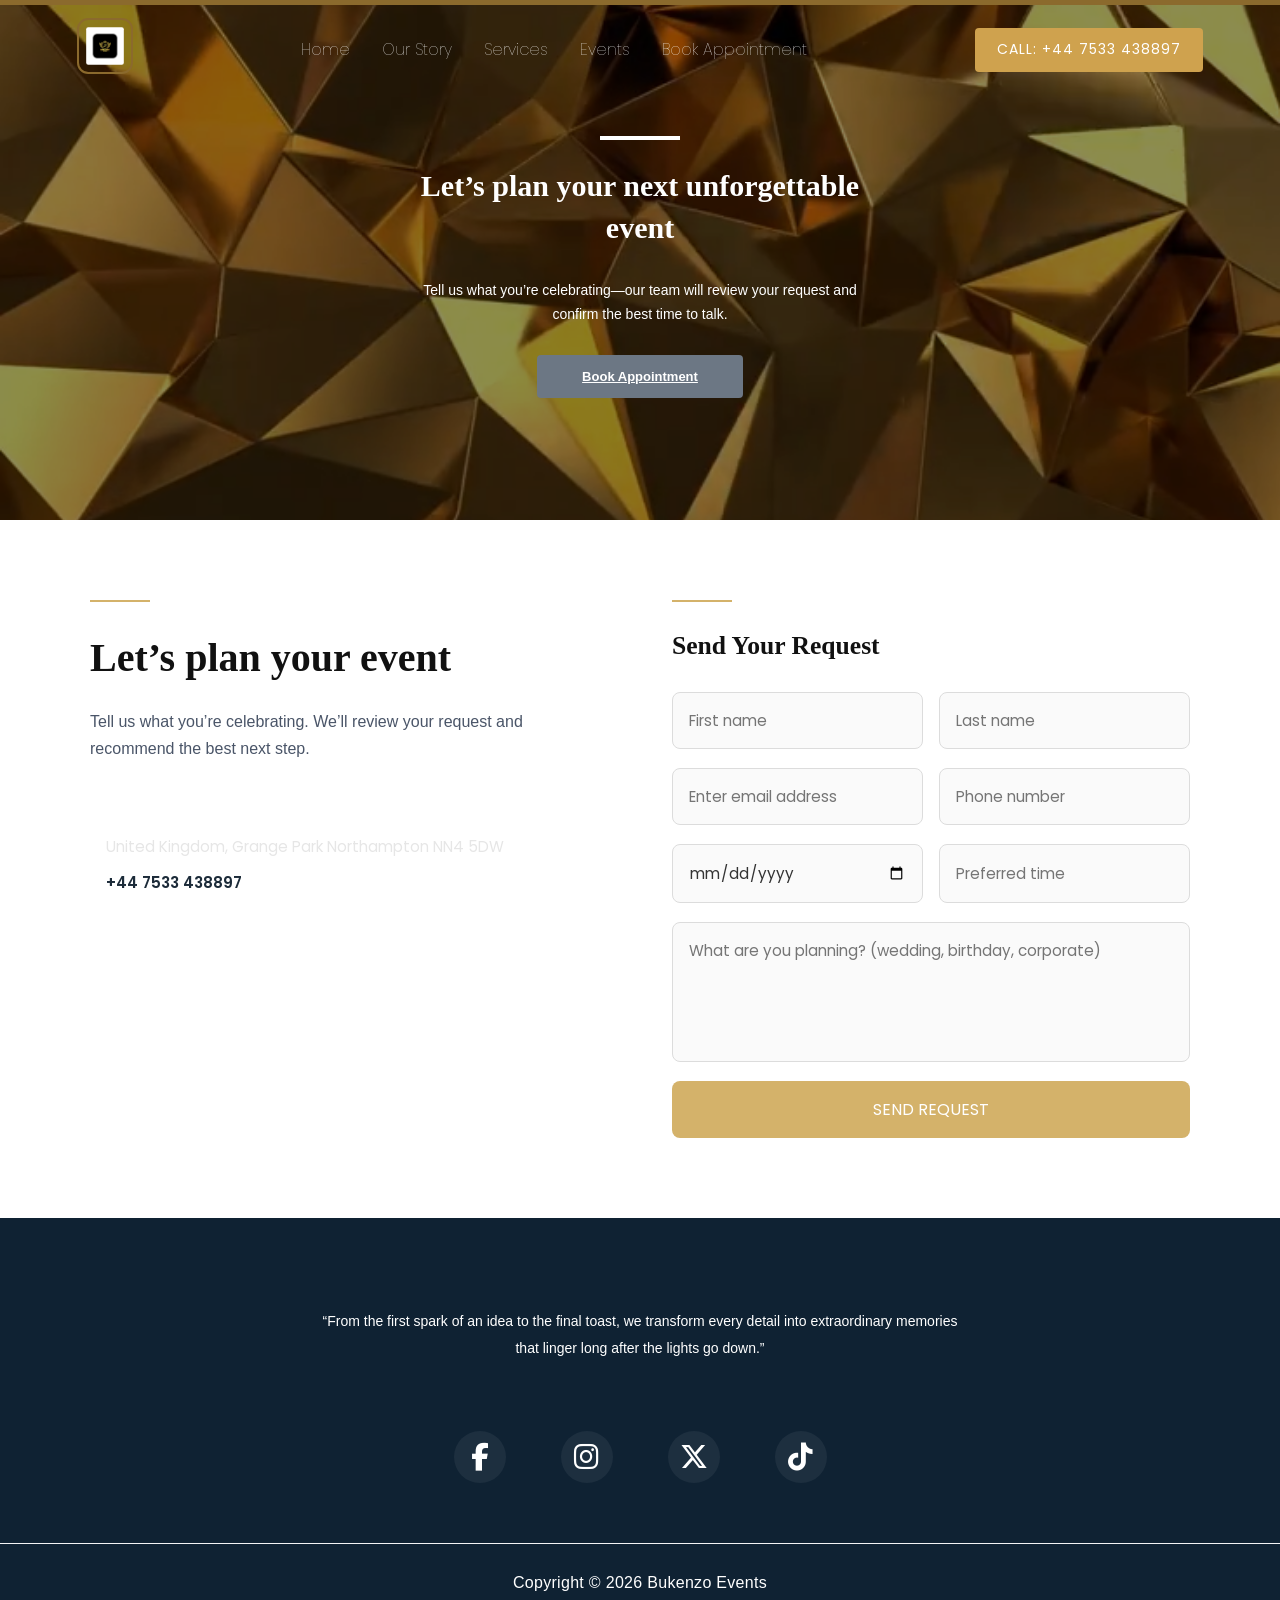
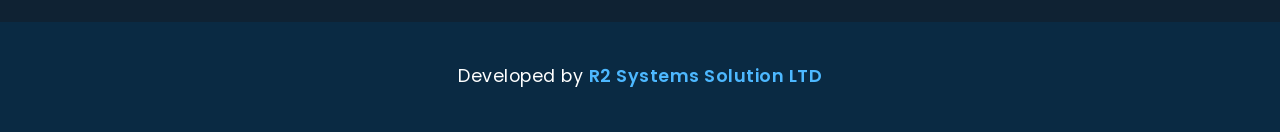
<file: contact.html>
<!DOCTYPE html>
<html lang="en">
<head>
  <meta charset="UTF-8" />
  <meta name="viewport" content="width=device-width, initial-scale=1.0" />
  <title>Contact Us | Bukenzo Events</title>
  <link rel="icon" type="image/x-icon" href="brand-logo.jpeg">

  <link
    rel="stylesheet"
    href="https://cdnjs.cloudflare.com/ajax/libs/font-awesome/6.5.0/css/all.min.css"
    integrity="sha512-DTOQO9RWCH3ppGqcWaEA1BIZOC6xxalwEsw9c2QQeAIftl+Vegovlnee1c9QX4TctnWMn13TZye+giMm8e2LwA=="
    crossorigin="anonymous"
    referrerpolicy="no-referrer"
  />

  <link rel="stylesheet" href="style.css" />

  <link rel="preconnect" href="https://fonts.googleapis.com">
  <link rel="preconnect" href="https://fonts.gstatic.com" crossorigin>
  <link href="https://fonts.googleapis.com/css2?family=Playfair+Display:wght@600;700&family=Poppins:wght@300;400;500;600&display=swap" rel="stylesheet">

  <link rel="stylesheet" href="https://cdnjs.cloudflare.com/ajax/libs/font-awesome/6.5.1/css/all.min.css">
  <script type="text/javascript" defer src="script.js"></script>
</head>

<body>
  <header class="hero1">
    <div class="hero1-overlay"></div>

    <nav class="navbar">
      <a href="index.html" class="logo">
        <img class="nav-logo" src="brand-logo.jpeg" alt="Bukenzo Events Logo">
      </a>

      <ul class="nav-links">
        <li><a href="index.html" class="active">Home</a></li>
        <li><a href="#about-section">Our Story</a></li>
        <li><a href="#events-section">Services</a></li>
        <li><a href="#gallery-section">Events</a></li>
        <li><a href="form.html">Book Appointment</a></li>
      </ul>

      <a href="tel:+447533438897" class="call-btn">CALL: +44 7533 438897</a>

      <div class="hamburger" id="hamburger">
        <span></span>
        <span></span>
        <span></span>
      </div>

      <ul class="mobile-menu" id="mobileMenu">
        <li><a href="index.html">Home</a></li>
        <li><a href="#about-section">Our Story</a></li>
        <li><a href="#events-section">Services</a></li>
        <li><a href="#gallery-section">Events</a></li>
        <li><a href="form.html">Book Appointment</a></li>
      </ul>
    </nav>

    <div class="hero1-content">
      <div class="hero1-line"></div>

      <h1>Let’s plan your next unforgettable event</h1>
      <p>
        Tell us what you’re celebrating—our team will review your request and confirm the best time to talk.
      </p>

      <a href="form.html" class="hero1-btn">Book Appointment</a>
    </div>

  </header>

  <section class="talk-section">
    <div class="talk-container">
      <div class="talk-left">
        <h2 class="talk-heading">Let’s plan your event</h2>
        <p class="talk-text">
          Tell us what you’re celebrating. We’ll review your request and recommend the best next step.
        </p>

        <div class="contact-section" style="margin-top: 2rem; text-align: left;">
          <h4 style="margin-bottom: 0.5rem;">Office Location</h4>
          <p style="max-width: 520px;">
            United Kingdom, Grange Park Northampton NN4 5DW
          </p>
          <p style="margin-top: 0.7rem;">
            <a href="tel:+447533438897" style="color:#1c2b39; text-decoration:none; font-weight:600;">+44 7533 438897</a>
          </p>
        </div>
      </div>

      <div class="talk-right">
        <div class="form-wrapper" id="formBlock">
          <h3 class="form-heading">Send Your Request</h3>

          <form class="appointment-form" id="appointmentForm" action="#" method="post">
            <div class="form-row">
              <input type="text" name="firstName" placeholder="First name" required />
              <input type="text" name="lastName" placeholder="Last name" required />
            </div>

            <div class="form-row">
              <input type="email" name="email" placeholder="Enter email address" required />
              <input type="tel" name="phone" placeholder="Phone number" required />
            </div>

            <div class="form-row">
              <input type="date" name="appointmentDate" required />
              <input type="text" name="appointmentTime" placeholder="Preferred time" required />
            </div>

            <textarea name="message" placeholder="What are you planning? (wedding, birthday, corporate)" required></textarea>

            <button type="submit">SEND REQUEST</button>
          </form>
        </div>

        <div class="success-wrapper" id="successBlock">
          <h3 class="form-heading">Request Received</h3>
          <p class="success-text">
            Thanks for contacting Bukenzo Events! We’ll get back to you shortly to confirm your appointment.
          </p>
        </div>
      </div>
    </div>
  </section>

  <section class="dark-section">
    <p>
      “From the first spark of an idea to the final toast, we transform every detail into extraordinary memories that linger long after the lights go down.”
    </p>

    <div class="dark-links">
      <a class="social-link" href="https://facebook.com" target="_blank" rel="noopener noreferrer" aria-label="Facebook">
        <i class="fa-brands fa-facebook-f" aria-hidden="true"></i>
      </a>
      <a class="social-link" href="https://instagram.com" target="_blank" rel="noopener noreferrer" aria-label="Instagram">
        <i class="fa-brands fa-instagram" aria-hidden="true"></i>
      </a>
      <a class="social-link" href="https://twitter.com" target="_blank" rel="noopener noreferrer" aria-label="Twitter">
        <i class="fa-brands fa-x-twitter" aria-hidden="true"></i>
      </a>
      <a class="social-link" href="https://tiktok.com" target="_blank" rel="noopener noreferrer" aria-label="TikTok">
        <i class="fa-brands fa-tiktok" aria-hidden="true"></i>
      </a>
    </div>
  </section>

  <footer class="site-footer">
    <p>Copyright © 2026 Bukenzo Events</p>
  </footer>

  <section class="dev-by">
    <div class="dev-container">
      <p class="dev-text">
        Developed by
        <a href="https://r2systemsolution.co.uk" target="_blank" class="dev-brand">
          R2 Systems Solution LTD
        </a>
      </p>
    </div>
  </section>

  <script>
    // front-end only submit handling
    const form = document.getElementById('appointmentForm');
    const formBlock = document.getElementById('formBlock');
    const successBlock = document.getElementById('successBlock');

    if (form && formBlock && successBlock) {
      successBlock.style.display = 'none';

      form.addEventListener('submit', (e) => {
        e.preventDefault();
        formBlock.style.display = 'none';
        successBlock.style.display = 'block';
      });
    }

    // mobile menu fallback
    const hamburger = document.querySelector('#hamburger');
    const mobileMenu = document.querySelector('#mobileMenu');

    if (hamburger && mobileMenu) {
      hamburger.addEventListener('click', () => {
        hamburger.classList.toggle('active');
        mobileMenu.classList.toggle('active');
      });

      document.addEventListener('click', (e) => {
        if (!hamburger.contains(e.target) && !mobileMenu.contains(e.target)) {
          hamburger.classList.remove('active');
          mobileMenu.classList.remove('active');
        }
      });
    }
  </script>
</body>
</html>
</file>
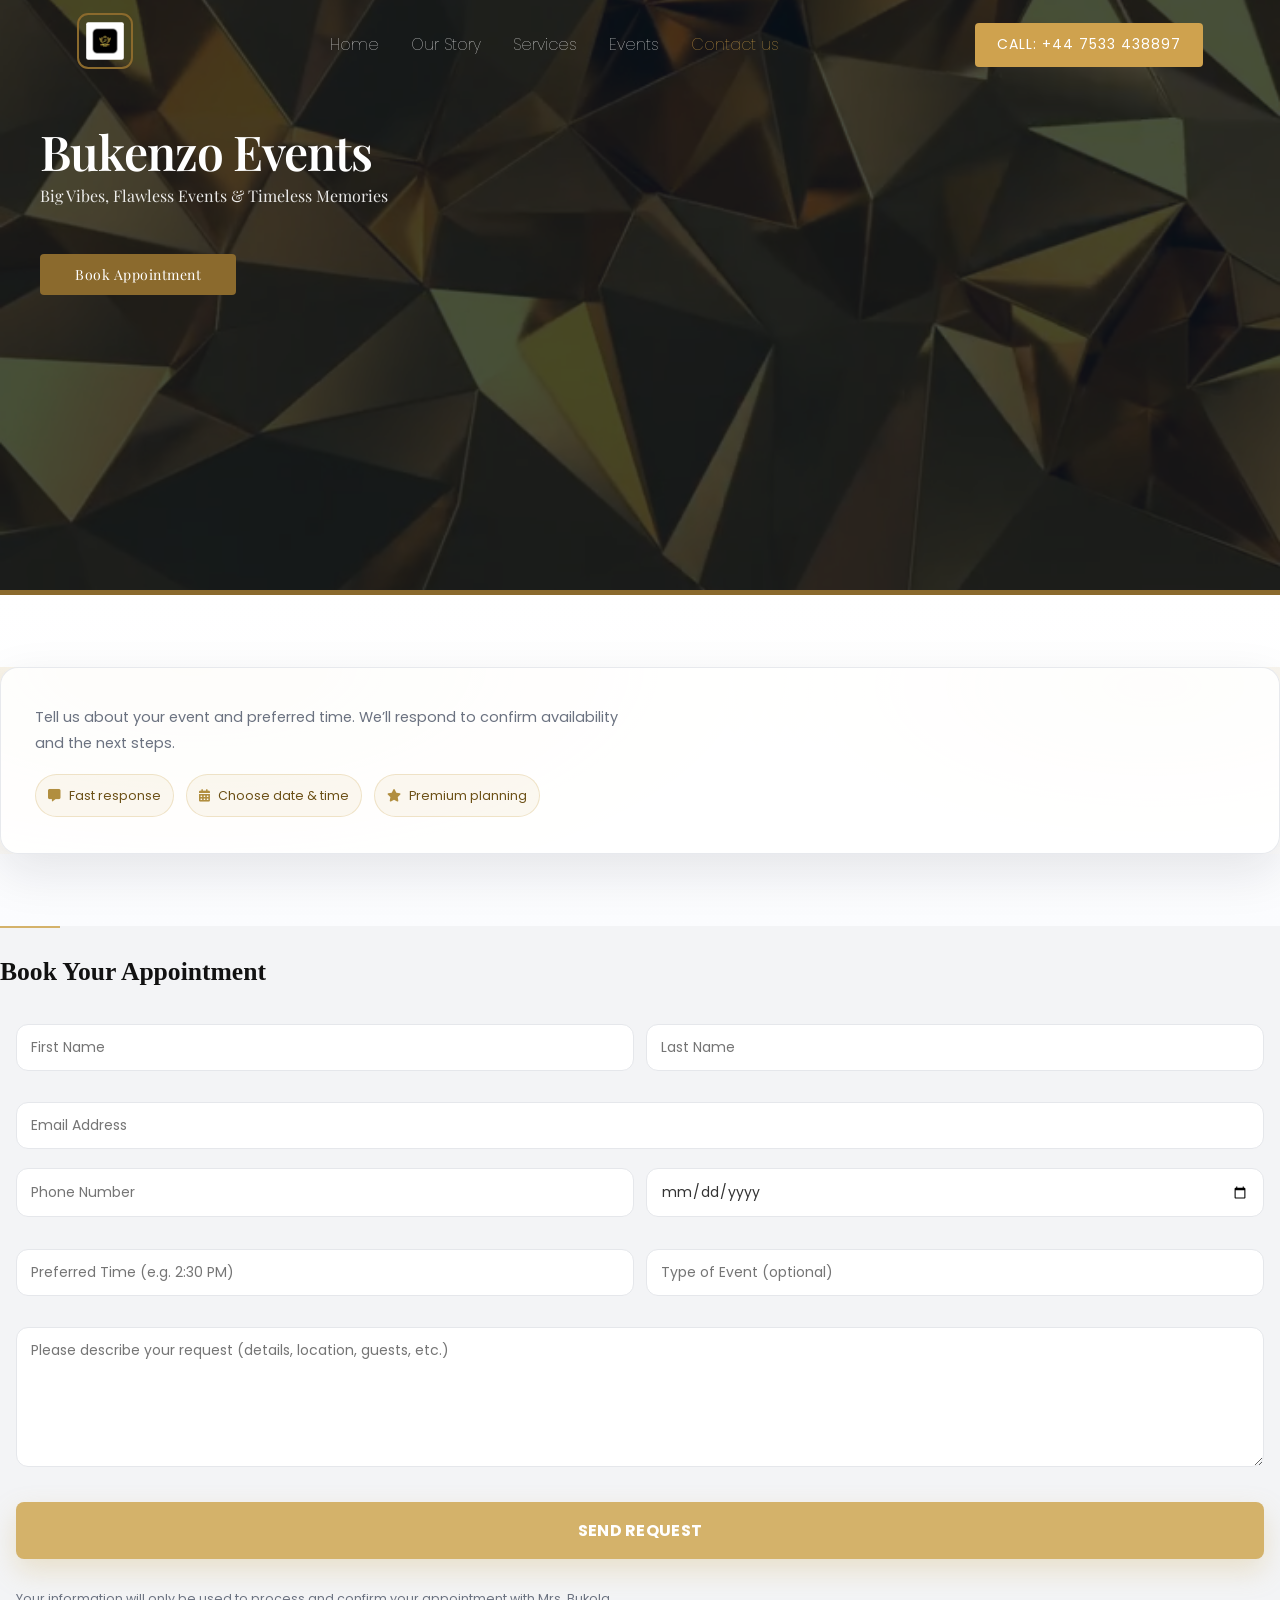
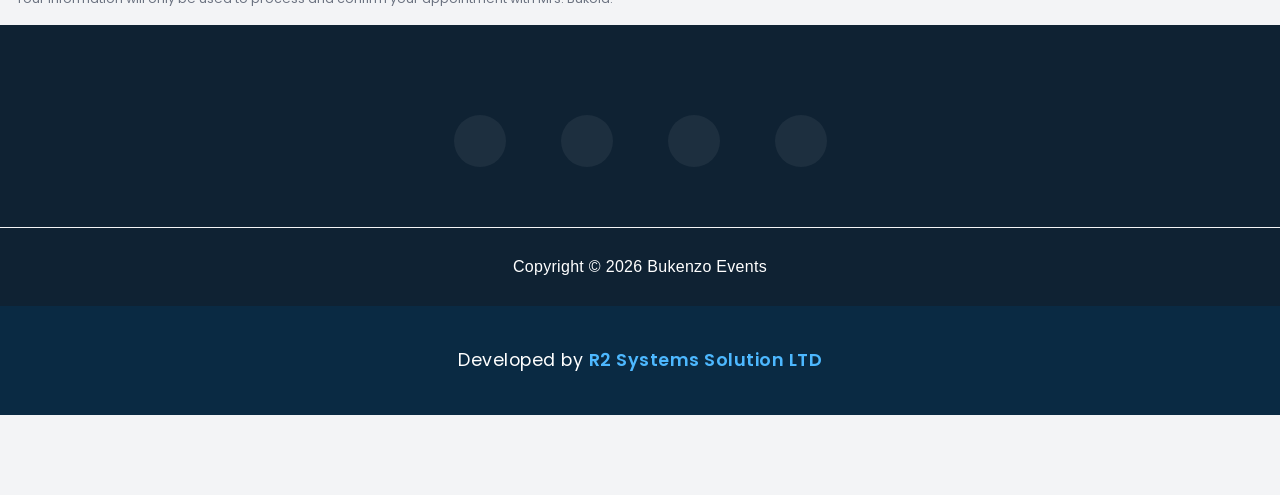
<file: form.html>
<!DOCTYPE html>
<html lang="en">
<head>
  <meta charset="UTF-8" />
  <meta name="viewport" content="width=device-width, initial-scale=1.0" />
  <title>Bukenzo Events | Book Appointment</title>

<!-- Flaticon UIcons Brands CDN -->
<link
  rel="stylesheet"
  href="https://cdn-uicons.flaticon.com/uicons-brands/css/uicons-brands.css"
/>


  <link
    rel="stylesheet"
    href="https://cdnjs.cloudflare.com/ajax/libs/font-awesome/6.5.1/css/all.min.css"
    integrity="sha512-DTOQO9RWCH3ppGqcWaEA1BIZOC6xxalwEsw9c2QQeAIftl+Vegovlnee1c9QX4TctnWMn13TZye+giMm8e2LwA=="
    crossorigin="anonymous"
    referrerpolicy="no-referrer"
  />

  <link rel="stylesheet" href="style.css" />
  <link rel="stylesheet" href="booking-form.css" />

  <script defer src="script.js"></script>
</head>

<body>

     <!-- NAVBAR -->
    <nav class="navbar">

      <!-- LOGO -->
      <a href="index.html" class="logo">
        <img class="nav-logo" src="brand-logo.jpeg" alt="Bukenzo ventures Logo">
      </a>

      <!-- DESKTOP LINKS -->
      <ul class="nav-links">
        <li><a href="index.html" class="active">Home</a></li>
        <li><a href="index.html#about-section">Our Story</a></li>
        <li><a href="index.html#events-section">Services</a></li>
        <li><a href="index.html#gallery-section">Events</a></li>
        <li><a href="form.html">Contact us</a></li>
      </ul>


      <!-- CALL BUTTON -->
      <a href="tel:+447533438897" class="call-btn">CALL: +44 7533 438897</a>

      <!-- HAMBURGER -->
      <div class="hamburger" id="hamburger">
        <span></span>
        <span></span>
        <span></span>
      </div>

      <!-- MOBILE MENU -->
      <ul class="mobile-menu" id="mobileMenu">
        <li><a href="index.html">Home</a></li>
        <li><a href="index.html#about-section">Our Story</a></li>
        <li><a href="index.html#events-section">Services</a></li>
        <li><a href="index.html#gallery-section">Events</a></li>
        <li><a href="form.html">Get an appointment</a></li>
      </ul>

    </nav>

  <header class="hero">

    <div class="hero-content">
      <h1>Bukenzo Events</h1>
      <p>Big Vibes, Flawless Events & Timeless Memories</p>
      <a href="#appointment-section" class="book-btn">Book Appointment</a>
    </div>
  </header>

  <section id="appointment-section" class="talk-section appointment-light">
    <div class="appointment-shell">
      <div class="appointment-card" role="region" aria-label="Book an appointment">
        <div class="appointment-grid">
          <div class="appointment-left">

            <p>
              Tell us about your event and preferred time. We’ll respond to confirm availability and the next steps.
            </p>

            <div class="appointment-pills" aria-label="What to expect">
              <div class="appointment-pill"><i class="fa-solid fa-message"></i> Fast response</div>
              <div class="appointment-pill"><i class="fa-solid fa-calendar-days"></i> Choose date & time</div>
              <div class="appointment-pill"><i class="fa-solid fa-star"></i> Premium planning</div>
            </div>
</section>
          </div>

<div class="appointment-form" style="padding:0;">
  <div class="form-wrapper" id="formBlock">

    <h3 class="form-heading" style="margin-bottom:14px; font-family:'Amiri',serif; font-size:1.6rem;">
      Book Your Appointment
    </h3>

    <form class="appointment-form" id="appointmentForm">

      <div class="form-row">
        <input type="text" name="firstName" placeholder="First Name" required />
        <input type="text" name="lastName" placeholder="Last Name" required />
      </div>

      <input type="email" name="email" placeholder="Email Address" required />

      <div class="form-row">
        <input type="tel" name="phone" placeholder="Phone Number" required />
        <input type="date" name="appointmentDate" required />
      </div>

      <div class="form-row">
        <input type="text" name="appointmentTime" placeholder="Preferred Time (e.g. 2:30 PM)" required />
        <input type="text" name="eventType" placeholder="Type of Event (optional)" />
      </div>

      <textarea name="message" placeholder="Please describe your request (details, location, guests, etc.)" required></textarea>

      <div class="appt-actions">
        <button class="appt-submit" type="submit">SEND REQUEST</button>
      </div>

      <div class="appt-helper">
        Your information will only be used to process and confirm your appointment with Mrs. Bukola.
      </div>

      <div class="appt-error-banner" id="apptErrorBanner" aria-live="polite"></div>

    </form>
  </div>

  <div class="success-wrapper" id="successBlock" style="display:none;">

    <h3 class="form-heading" style="margin-bottom:14px; font-family:'Amiri',serif; font-size:1.6rem;">
      Appointment Confirmed
    </h3>

    <p class="success-text" style="font-family:'Poppins',sans-serif; color:#6b7280; margin:10px 0 0;">
      Thank you for your request. We have received your booking, Check your email now for our confirmation.
    </p>

    <ul id="apptSummaryList" class="appt-summary-list" aria-label="Your appointment summary"></ul>

    <div class="appt-actions" style="margin-top:18px;">
      <a href="index.html" class="btn-primary" style="display:inline-block; text-align:center; width:100%; border-radius:12px; padding:13px 18px;">
        Back to Home
      </a>
    </div>

  </div>
</div>

</div>

  <!-- Flaticon UIcons Brands CDN -->
<link
  rel="stylesheet"
  href="https://cdn-uicons.flaticon.com/uicons-brands/css/uicons-brands.css"
/>

<section class="dark-section">
  <div class="dark-links">
    
    <a class="social-link" href="https://facebook.com" target="_blank" aria-label="Facebook">
      <i class="fi fi-brands-facebook"></i>
    </a>

    <a class="social-link" href="https://instagram.com" target="_blank" aria-label="Instagram">
      <i class="fi fi-brands-instagram"></i>
    </a>

    <a class="social-link" href="https://twitter.com" target="_blank" aria-label="Twitter">
      <i class="fi fi-brands-twitter"></i>
    </a>

    <a class="social-link" href="https://tiktok.com" target="_blank" aria-label="TikTok">
      <i class="fi fi-brands-tik-tok"></i>
    </a>

  </div>
</section>

  <footer class="site-footer">
    <p>Copyright © 2026 Bukenzo Events</p>
  </footer>

  <section class="dev-by">
    <div class="dev-container">
      <p class="dev-text">
        Developed by
        <a href="https://r2systemsolution.co.uk" target="_blank" class="dev-brand">
          R2 Systems Solution LTD
        </a>
      </p>
    </div>
  </section>
</body>
</html>
</file>
<file: style.css>
/* --------------------------------------------------
   GLOBAL
-------------------------------------------------- */
@import url('https://fonts.googleapis.com/css2?family=Playfair+Display:wght@600;700&family=Poppins:wght@300;400;500&display=swap');

/* =========================
   DESIGN SYSTEM (VARIABLES)
========================= */
:root {
  --bg-color: #f3f4f6;
  --card-bg: #ffffff;

  --primary-color: #1d2a44;
  --accent-color: #8b6a2d;

  --text-color: #4a5568;
  --muted-text: #6b7280;

  --font-heading: "Georgia", serif;
  --font-body: "Segoe UI", sans-serif;
  --font-section-title: "Playfair Display", serif;

  --radius: 10px;

  --shadow: 0 10px 25px rgba(0, 0, 0, 0.08);
  --shadow-hover: 0 18px 40px rgba(0, 0, 0, 0.12);

  --transition: all 0.3s ease;
}


* {
  margin: 0;
  padding: 0;
  box-sizing: border-box;
}

body {
  font-family: "Poppins", sans-serif;
  color: #1a1a1a;
}

/* --------------------------------------------------
   HERO SECTION
-------------------------------------------------- */
.hero {
  height: 75vh;
 background-image: url("videoframe_3791.png");
    background-position: center right;
    background-position-x: right;
    background-position-y: center;
    background-color: var(--e-global-color-astglobalcolor7);
    --background-overlay: '';
    background-repeat: no-repeat;
    background-size: cover;
    position: relative;
  color: white;
  display: flex;
  flex-direction: column;
  margin-top: -5rem;

  border-bottom: 5px solid var(--accent-color);
}

.hero::before {
  content: "";
  position: absolute;
  inset: 0;
  background: rgba(10, 20, 30, 0.75);
  z-index: 1;
}

/* --------------------------------------------------
   NAVBAR
-------------------------------------------------- */

.nav-links {
  list-style: none;
  display: flex;
  gap: 35px;
}

.nav-links a {
  text-decoration: none;
  color: white;
  font-size: 15px;
  font-weight: 100;
  padding-bottom: 35px;
  position: relative;
  transition: 0.3s ease;

  font-family: 'Poppins' sans-serif;
}

.nav-links a:hover {
  color: #d8a74b;
}

.nav-links a::after {
  content: "";
  position: absolute;
  left: 8.2px;
  bottom:10px;
  height: 1.5px;
  width: 100%;
  background: #d8a74b;
  opacity: 0;
  transform: scaleX(0);
  transition: 0.3s ease;
}

.nav-links a:hover::after {
  opacity: 0.5;
  transform: scale(1.3);
  translate: -15%;
}

.nav-links a.active {
  color: #d8a74b;
}

.nav-logo {
  border-radius: 20%;
  border: 2px solid var(--accent-color);

  padding: 0.45rem;
  max-width: 3.5rem;
}

.nav-logo:hover {
  border-color: #b18e3f;
  transform: scale(1.07);

  transition: 0.3s ease;

  box-shadow: 0 8px 20px rgba(177, 142, 63, 0.4);
}

/* CALL BUTTON */
.call-btn {
  background: #cea354;
  color: white;
  padding: 12px 32px;
  border-radius: 4px;
  text-decoration: none;
  font-size: 14px;
  letter-spacing: 1px;
  transition: 0.3s ease;
}

.call-btn:hover {
  background: #c89538;
}

/* --------------------------------------------------
   HERO CONTENT
-------------------------------------------------- */
.hero-content {
  position: relative;
  z-index: 2;
  margin-top: 50px;
  padding-left: 40px;
  max-width: 710px;
  margin-bottom: 40px;
  font-family: var(--font-section-title);
}

.hero-content h1 {
  font-size: 3rem;
  font-family: var(--font-section-title);
  font-weight: 600;
  line-height: 1.3em;
  letter-spacing: -1px;
  margin-top: 150px;

}



.hero-content p {
  font-size: 16px;
  margin-bottom: 70px;
  opacity: 0.9;
  font-weight: lighter;
}

.book-btn {
  background: #8b6a2d;
  color: white;
  padding: 11px 35px;
  border-radius: 4px;
  text-decoration: none;
  font-size: 14px;
  font-weight: lighter;
  letter-spacing: 0.5px;
  transition: 0.3s ease;
}

.book-btn:hover {
  background: #916e2d;
  transform: scale(1.07);
}

@media screen and (max-width: 768px) {
  .hero {
    height: auto;
    padding: 40px 20px;
  }

  .hero-content {
    padding: 0;
    margin-top: 30px;
    max-width: 100%;
    text-align: left;
    font-family: var(--font-section-title);
  }

  .hero-content h1 {
    font-size: 2.2rem;
    letter-spacing: -0.5px;
  }

  .nav-links {
    display: none;
  }
  
}

/* --------------------------------------------------
   ABOUT CONTENT
-------------------------------------------------- */

/* SECTION */
.about {
  padding: 80px 50px;
      background-image: url("white-img.jpg");
    background-position: center center;
    background-size: cover;
    background-color: var(--e-global-color-astglobalcolor7);
    --background-overlay: '';
    background-repeat: no-repeat;
    position: relative;
}

/* CONTAINER */
.about-container {
  max-width: 6000px;
  margin: auto;
  margin-top: 80px;
  display: flex;
  align-items: center;
  justify-content: space-between;
  gap: 200px;

}

/* LEFT SIDE */
.about-left {
  flex: 7;
  max-width: 520px;
}

.accent-line {
  width: 100px;
  height: 5px;
  background: #c7a04b;
  margin-bottom: 55px;
}

.about-left h2 {
  font-size: 34px;
  font-family: none;
  font-weight: 600;
  color: #1c2b39;
  margin-bottom: 65px;
}

.about-left p {
  font-size: 15px;
  line-height: 1.9;
  color: #5c6773;
  margin-bottom: 80px;
}

/* BUTTON */
.btn {
  display: inline-block;
  background: #c7a04b;
  color: white;
  padding: 12px 28px;
  font-size: 14px;
  border-radius: 4px;
  text-decoration: none;
  letter-spacing: 0.5px;
}

/* RIGHT SIDE */
.about-right {
  flex: 9;
  display: inline-flex;
  justify-content: center;
  align-items: center;
}

/* IMAGE BOX */
.image-box {
  position: relative;
  width: 100%;
  max-width: 520px;
}

/* GOLD BACKGROUND BLOCK (KEY DETAIL) */
.image-box::before {
  content: "";
  position: absolute;
  top: -40px;
  right: -40px;
  width: 100%;
  height: 100%;
  background: #c7a04b;
  z-index: 0;
}

/* IMAGE */
.image-box img {
  width: 100%;
  display: block;
  position: relative;
  z-index: 1;
}

/* ===================== */
/* RESPONSIVENESS */
/* ===================== */

/* TABLET */
@media (max-width: 992px) {
  .about {
    padding: 80px 30px;
  }

  .about-container {
    flex-direction: column;
    text-align: center;
    gap: 50px;
  }

  .about-left {
    max-width: 100%;
  }

  .accent-line {
    margin: 0 auto 20px;
  }

  .about-left p {
    margin: 0 auto 30px;
  }
}

/* MOBILE */
@media (max-width: 576px) {
  .about {
    padding: 60px 20px;
  }

  .about-left h2 {
    font-size: 26px;
  }

  .about-left p {
    font-size: 14px;
  }

  .image-box {
    width: 300px;
    position: relative;
      margin: 0 auto;
  }

  .about-right {
   justify-content: center !important; 

   float: none !important;
   width: 100%;
  }


  .image-box img {
    width: 100%;
    height: 100%;
    display: block;
    margin-left: -1.5rem;
  }

  .image-box::before {
    top: -24px;
    right: -10px;
    margin-right: 1rem;
  }
}


/* --------------------------------------------------
   HAMBURGER ICON
-------------------------------------------------- */
.hamburger {
  display: none;
  flex-direction: column;
  gap: 6px;
  cursor: pointer;

  /* Better look */
  background: rgba(255, 174, 0, 0.363);
  backdrop-filter: blur(6px);
  -webkit-backdrop-filter: blur(6px);

  padding: 4rem 0.5rem;
  border-radius: 4px;
  border: 2px solid rgba(201, 153, 48, 0.808);
  z-index: 9999;
  box-shadow: 0 10px 25px rgba(0, 0, 0, 0.18);
  transition: transform 0.2s ease, box-shadow 0.2s ease, background 0.2s ease;
}

.hamburger:hover {
  transform: translateY(-1px);
  box-shadow: 0 14px 34px rgba(0, 0, 0, 0.22);
  background: rgba(201, 153, 48, 0.705);
}

.hamburger span {
  width: 28px;
  height: 2.5px;
  background: #111;
  border-radius: 3px;
  transition: transform 0.25s ease, opacity 0.2s ease, background 0.2s ease;
}

/* Transform into X (smooth) */
.hamburger.active span:nth-child(1) {
  transform: translateY(8.8px) rotate(45deg);
}

.hamburger.active span:nth-child(2) {
  opacity: 0;
}

.hamburger.active span:nth-child(3) {
  transform: translateY(-8.8px) rotate(-45deg);
}

/* --------------------------------------------------
   HORIZONTAL DROPDOWN MENU
-------------------------------------------------- */
.mobile-menu {
  position: absolute;
  top: 100%;
  right: 0;
  background: white;
  border: 1px solid #000;
  padding: 14px 20px;
  display: none; /* ALWAYS hidden by default */
  flex-direction: column;
  gap: 28px;
  font-size: 14px;
  z-index: 5000;
  width: 100%;
  overflow-x: auto;
  white-space: nowrap;
}

.mobile-menu::-webkit-scrollbar {
  height: 6px;
}

.mobile-menu::-webkit-scrollbar-thumb {
  background: rgba(0, 0, 0, 0.2);
  border-radius: 3px;
}

.mobile-menu li {
  list-style: none;
}

.mobile-menu a {
  text-decoration: none;
  color: black;
  padding: 6px 4px;
  transition: 0.3s ease;
}

.mobile-menu a:hover {
  color: #d8a74b;
}

/* Show dropdown when active */
.mobile-menu.active {
  display: flex;
}

/* --------------------------------------------------
   MOBILE BREAKPOINT
-------------------------------------------------- */
@media (max-width: 900px) {
  .nav-links,
  .call-btn {
    display: none;
  }

  .hamburger {
    display: flex;
    padding: 4px 3px;

  }
}

@media (max-width:900px) {
  .book-btn {
    margin-bottom: 20px;
  }
}

/* --------------------------------------------------
   DESKTOP BREAKPOINT
-------------------------------------------------- */
@media (min-width: 901px) {
  .mobile-menu {
    display: none !important; /* FORCE hidden on desktop */
  }
}

.stats-section {
  padding: 70px 0;
  background: #f7f6f6;
}

.stats-container {
  width: 85%;
  max-width: 1200px;
  margin: auto;
  display: flex;
  justify-content: space-between;
  align-items: center;
  gap: 50px;
}

.stat-box {
  text-align: center;
  flex: 1;
}

/* ICONS */
.stat-icon i {
  font-size: 40px;
  color: #c9a24b; /* gold */
  margin-bottom: 15px;
}

/* NUMBER */
.stat-box h3 {
  font-family: serif;
  font-size: 32px;
  font-weight: 600;
  color: #1a1a1a;
  margin-bottom: 5px;
}

/* LABEL */
.stat-box p {
  font-family: "Poppins", sans-serif;
  font-size: 16px;
  color: #444;
  margin: 0;
}

/* RESPONSIVE */
@media (max-width: 900px) {
  .stats-container {
    flex-direction: column;
    gap: 35px;
  }

  .stat-box h3 {
    font-size: 30px;
  }

  .stat-icon i {
    font-size: 36px;
  }
}

/* FONTS */
@import url('https://fonts.googleapis.com/css2?family=Playfair+Display:wght@500;600&family=Inter:wght@300;400;500&display=swap');


/* SECTION */
.practice {
  padding: 100px 50px;
  background-color: #f7f6f6;
}

/* CONTAINER */
.container {
  max-width: 1800px;
  margin: auto;
  display: flex;
  gap: 80px;
}

/* LEFT */
.left {
  width: 48%;
}

.accent-line {
  width: 55px;
  height: 7px;
  background: #c7a04b;
  margin-bottom: 20px;
}

.left h2 {
  font-family: 'Playfair Display', serif;
  font-size: 30px;
  color: #1c2b39;
  margin-bottom: 20px;
}

.intro {
  font-size: 15px;
  line-height: 1.8;
  color: #5c6773;
  margin-bottom: 30px;

  /* CRITICAL: keeps text from exceeding image */
  max-width: 520px;
}

/* SECTION */
.practice-areas {
  padding: 100px 20px;
  background: #ffffff;
}

/* CONTAINER */
.pa-container {
  max-width: 1500px;
  margin: auto;
  display: flex;
  gap: 60px;
}

/* LEFT SIDE */
.pa-left {
  width: 35%;
}

.pa-line {
  width: 55px;
  height: 6px;
  background: #c7a04b;
  margin-bottom: 20px;
}

.pa-left h2 {
  font-family: 'Playfair Display', serif;
  font-size: 34px;
  color: #1c2b39;
  margin-bottom: 20px;
}

.pa-intro {
  font-size: 15px;
  line-height: 1.8;
  color: #5c6773;
  max-width: 500px;
}

/* RIGHT SIDE */
.pa-right {
  width: 65%;
  display: grid;
  grid-template-columns: 1fr 1fr;
  gap: 40px 50px;
}

.pa-item h3 {
  font-family: 'Playfair Display', serif;
  font-size: 20px;
  color: #1c2b39;
  margin-bottom: 10px;
}

.pa-item p {
  font-size: 14px;
  line-height: 1.6;
  color: #5c6773;
}

/* RESPONSIVE */
@media (max-width: 992px) {
  .pa-container {
    flex-direction: column;
  }

  .pa-left, .pa-right {
    width: 100%;
  }

  .pa-right {
    grid-template-columns: 1fr;
  }
}

@media (max-width: 576px) {
  .practice-areas {
    padding: 60px 20px;
  }

  .pa-left h2 {
    font-size: 28px;
  }

  .pa-item h3 {
    font-size: 18px;
  }
}

/* IMAGE */
.image-box2 {
  position: relative;
  width: 100%;
  max-width: 520px;
  margin-top: 60px;
}

.image-box2 img {
  width: 100%;
  display: block;
  position: relative;
  z-index: 2;
}

/* GOLD BLOCK */
.image-box2::before {
  content: "";
  position: absolute;
  right: -25px;
  bottom: -25px;
  width: 85%;
  height: 85%;
  background: #c7a04b;
  z-index: 1;
}

/* RIGHT */
.right {
  width: 58%;
  display: flex;
  gap: 60px;
}

.col {
  flex: 1;
}

.item {
  margin-bottom: 20px;
}

.item h3 {
  font-family: 'Playfair Display', serif;
  font-size: 20px;
  color: #1c2b39;
  margin-bottom: 10px;
}

.item p {
  font-size: 14px;
  line-height: 1.5;
  color: #5c6773;
}

/* ========================= */
/* RESPONSIVE */
/* ========================= */

@media (max-width: 992px) {
  .container {
    flex-direction: column;
  }

  .left, .right {
    width: 100%;
  }

  .right {
    flex-direction: column;
    gap: 30px;
  }

  .image-box::before {
    right: -15px;
    bottom: -15px;
  }
}

@media (max-width: 576px) {
  .practice {
    padding: 60px 20px;
  }

  .left h2 {
    font-size: 28px;
  }

  .item h3 {
    font-size: 18px;
  }

  .item p {
    font-size: 14px;
  }
}

/* SECTION */
.how-section {
  padding: 75px 0;
  margin: auto;
  text-align: center;
  font-family: "Poppins", sans-serif;
  background-image: url("gold-img.jpg");
    background-position: center center;
    background-repeat: no-repeat;
    background-size: cover;
  position: relative;
}

/* CONTAINER */
.how-container {
  width: 100%;
  max-width: 1500px;
  margin: auto;
}

/* MAIN HEADING */
.how-title {
  font-family: "Playfair Display", serif;
  font-size: 34px; /* smaller heading */
  font-weight: 700;
  letter-spacing: 3px; /* more spacing */
  margin-bottom: 75px; /* more space before boxes */
  position: relative;
  display: inline-block;
  padding-top: 28px;
}

/* GOLD LINE ABOVE HEADING */
.how-title::before {
  content: "";
  position: absolute;
  top: 0;
  left: 50%;
  transform: translateX(-50%);
  width: 70px;
  height: 6px;
  background: #c9a24b;
  border-radius: 4px;
}

/* GRID */
.how-grid {
  display: flex;
  justify-content: center;
  gap: 50px; /* MORE SPACE BETWEEN BOXES */
  margin-bottom: 105px; /* more space before button */
}

/* BOXES */
.how-box {
  background: #f7f7f7;
  padding: 14px 22px; /* FLATTER BOXES */
  border-radius: 8px;
  width: 100%;
  max-width:260px; /* NARROWER BOXES */
  text-align: center;
}

/* NUMBERS */
.how-number {
  font-family: "Playfair Display", serif;
  font-size: 58px;
  font-weight: 700;
  color: #1a2a4a;
  opacity: 0.28;
  display: block;
  margin-bottom: 10px;
  letter-spacing: 1px;
}

/* BOX HEADINGS */
.how-box h3 {
  font-family: "Playfair Display", serif;
  font-size: 18px;
  letter-spacing: 0.2px; /* LESS letter spacing */
  margin-bottom: 18px;
  color: #1a1a1a;
}

/* PARAGRAPH */
.how-box p {
  font-size: 14.5px;
  line-height: 1.65;
  color: #555;
  max-width: 90%;
  margin: auto;
}

/* BUTTON */
.how-btn {
  display: inline-block;
  padding: 14px 42px;
  background: #c9a24b;
  color: white;
  text-decoration: none;
  font-weight: 600;
  border-radius: 4px;
  letter-spacing: 1.5px;
  transition: 0.3s ease;
}

.how-btn:hover {
  background: #b18e3f;
}

/* RESPONSIVE */
@media (max-width: 900px) {
  .how-grid {
    flex-direction: column;
    gap: 30px;
  }

  .how-box {
    max-width: 100%;
  }
}


.clients-section {
  padding: 90px 0;
  background: #f7f6f6;
  text-align: center;
  font-family: "Poppins", sans-serif;
}

.clients-container {
  width: 85%;
  max-width: 1200px;
  margin: auto;
}

/* Heading */
.clients-title {
  font-family: "Playfair Display", serif;
  font-size: 28px;
  font-weight: 700;
  letter-spacing: 2.5px;
  margin-bottom: 18px;
  position: relative;
  display: inline-block;
  padding-top: 28px;
}

.clients-title::before {
  content: "";
  position: absolute;
  top: 0;
  left: 50%;
  transform: translateX(-50%);
  width: 70px;
  height: 6px;
  background: #b8923a;
  border-radius: 4px;
}

.clients-subtitle {
  font-size: 16px;
  font-weight: 500;
  color: #1a1a1a;
  margin-bottom: 12px;
}

.clients-desc {
  font-size: 16px;
  line-height: 1.7;
  color: #555;
  max-width: 1500px;
  margin: 0 auto 45px auto;
}

/* Image wrapper */
.clients-image-wrapper {
  display: flex;
  justify-content: center;
  align-items: center;
}

/* The actual image */
.clients-image {
  width: 100%;
  max-width: 900px; /* adjust this to match your screenshot exactly */
  height: auto;
  display: block;
  border-radius: 6px; /* optional */
}

/* ============================
   OFFICE LOCATIONS SECTION
   ============================ */

/* ============================
   OFFICE LOCATIONS SECTION
   ============================ */

.office-section {
  padding: 60px 0; /* reduced top spacing */
  background: #ffffff;
  text-align: center;
  font-family: "Poppins", sans-serif;
}

.office-container {
  width: 85%;
  max-width: 1200px;
  margin: auto;
}

/* HEADING */
.office-title {
  font-family: "Playfair Display", serif;
  font-size: 36px; /* smaller heading */
  font-weight: 700;
  letter-spacing: 2px;
  margin-bottom: 15px;
  position: relative;
  display: inline-block;
  padding-top: 20px; /* reduced */
}

.office-title::before {
  content: "";
  position: absolute;
  top: 0;
  left: 50%;
  transform: translateX(-50%);
  width: 60px;
  height: 5px;
  background: #b8923a;
  border-radius: 4px;
}

/* DESCRIPTION */
.office-desc {
  font-size: 15px;
  color: #555;
  max-width: 700px;
  margin: 0 auto 35px auto;
  line-height: 1.7;
}

/* GRID */
.office-grid {
  display: inline-flex; /* shrink to fit content */
  gap: 25px;
  align-items: center;
  justify-content: center;
  flex-direction: column; /* stack vertically on mobile */
}

/* BOXES */
.office-box {
  background: #e6e6e6; /* darker grey */
  border-radius: 8px;
  padding: 25px 20px;
  text-align: center;
  max-width: 70%;

  aspect-ratio: 1 / 1; /* perfect square */

  /* STRONGER SHADOW */
  box-shadow: 0 14px 40px rgba(0, 0, 0, 0.22);

  display: inline-flex;
  flex-direction: column;
  justify-content: center;
  align-items: center;
}

/* SVG MAP PIN ICON */
.office-icon img {
  width: 32px;
  height: 32px;

  /* gold tint */
  filter: invert(48%) sepia(72%) saturate(600%) hue-rotate(10deg) brightness(90%) contrast(90%);

  margin-bottom: 12px;
}

/* CITY NAME */
.office-city {
  font-family: "Playfair Display", serif;
  font-size: 20px;
  margin-bottom: 8px;
  color: #1a1a1a;
}

/* ADDRESS TEXT */
.office-text {
  font-size: 14px;
  color: #555;
  line-height: 1.6;
  max-width: 90%;
  margin-bottom: 1rem;
}

.ad-btn {
  background: #cea354;
  color: white;
  padding: 12px 32px;
  border-radius: 4px;
  text-decoration: none;
  font-size: 0.8rem;
  letter-spacing: 1px;
  transition: 0.3s ease;
}

.ad:hover {
  background: #c89538;
}

/* RESPONSIVE */
@media (max-width: 900px) {
  .office-grid {    
    flex-direction: column;
    display: inline-flex;
    gap: 25px;
  }

  .ad-btn {
  background: #cea354;
  color: white;
  padding: 12px 15px;
  border-radius: 4px;
  text-decoration: none;
  font-size: 0.78rem;
}

  .office-box {
    height: 200%;
    width: 180%;
    padding: 90px 15px;

  }
}

.testimonials-section {
  padding: 80px 0;
  background: #ffffff;
  font-family: "Poppins", sans-serif;
}

.testimonials-container {
  width: 90%;
  max-width: 1200px;
  margin: auto;
  text-align: center;
}

.testimonials-title {
  font-family: "Playfair Display", serif;
  font-size: 34px;
  margin-bottom: 10px;
  color: #222;
}

.testimonials-subtitle {
  font-size: 15px;
  color: #555;
  max-width: 700px;
  margin: 0 auto 40px;
  line-height: 1.7;
}

.ts-wrapper {
  position: relative;
  overflow: hidden;
}

.ts-track {
  display: flex;
  transition: transform 0.45s ease;
  will-change: transform;
}

.ts-card {
  flex: 0 0 calc(100% / 3);
  padding: 0 25px;
  text-align: left;
  color: #222;
}

.ts-card p {
  font-size: 15px;
  margin-bottom: 12px;
}

.ts-card h4 {
  font-size: 16px;
  font-weight: 600;
  margin-bottom: 3px;
}

.ts-card span {
  font-size: 13px;
  color: #555;
}

.ts-stars {
  margin: 6px 0;
  color: #b8923a;
}

.ts-arrow {
  position: absolute;
  top: 50%;
  transform: translateY(-50%);
  background: transparent;
  border: none;
  font-size: 28px;
  cursor: pointer;
  color: #222;
  padding: 5px 10px;
  z-index: 10;
}

.ts-prev { left: -10px; }
.ts-next { right: -10px; }

.ts-dots {
  margin-top: 25px;
  display: flex;
  justify-content: center;
  gap: 10px;
}

.ts-dots span {
  width: 10px;
  height: 10px;
  background: #ccc;
  border-radius: 50%;
  cursor: pointer;
}

.ts-dots .active {
  background: #3a7afe;
}

@media (max-width: 900px) {
  .ts-card {
    flex: 0 0 50%;
  }
}

@media (max-width: 600px) {
  .ts-card {
    flex: 0 0 100%;
  }
}

* {
  margin: 0;
  padding: 0;
  box-sizing: border-box;
}

body {
  font-family: Arial, sans-serif;
}

/* HERO SECTION */
.hero1 {
  height: 520px;
  width: 100%;
background-image: url("videoframe_3791.png");
    background-position: center center;
    background-repeat: no-repeat;
    background-size: cover;
  position: relative;

  display: flex;
  align-items: center;
  justify-content: center;

  border-top: var(--accent-color) 5px solid;
}

/* Dark overlay */
.hero1-overlay {
  position: absolute;
  inset: 0;
  background: rgba(0, 0, 0, 0.45);
}

/* Content */
.hero1-content {
  position: relative;
  z-index: 2;
  text-align: center;
  width: 70%;
  max-width: 450px;
  color: white;
}

/* White line above heading */
.hero1-line {
  width: 80px;
  height: 4px;
  background: white;
  margin: 0 auto 25px auto;
}

/* Main heading */
.hero1-content h1 {
  font-family: Georgia, serif;
  letter-spacing: 0px;
  font-size: 30px;
  font-weight: 700;
  line-height: 1.4;
  margin-bottom: 30px;
}

/* Subtitle text */
.hero1-content p {
  font-size: 14px;
  line-height: 1.7;
  max-width: 520px;
  margin: 0 auto 35px auto;
}

/* Button */
.hero1-btn {
  padding: 14px 45px;
  border: none;
  background: #6c7784;
  color: white;
  font-size: 13px;
  font-weight: 600;
  border-radius: 4px;
  cursor: pointer;
  transition: 0.3s;
}

.hero1-btn:hover {
  background: #505a66;
}

/* DARK BLUE SECTION */
.dark-section {
  background: #0f2233;
  padding: 90px 0 60px 0;
  text-align: center;
  color: white;
  margin-bottom: 1px;
}

.dark-section p {
  width: 90%;
  max-width: 650px;
  margin: auto;
  font-size: 14px;
  line-height: 1.9;
  margin-bottom: 70px;
}

/* Bottom links */
.dark-links {
  display: flex;
  justify-content: center;
  align-items: center;
  gap: 55px;
  flex-wrap: wrap;
  margin: 0 auto;
}


.dark-links a {
  text-decoration: none;
  font-size: 14px;
  font-weight: 500;
  color: white;
  transition: 0.3s;
}

.dark-links a.active {
  color: #d2a94b;
}

.dark-links a:hover {
  color: #d2a94b;
}

/* Social icons (dark footer) */
.dark-links .social-link {
  display: inline-flex;
  align-items: center;
  justify-content: center;
  width: 52px;
  height: 52px;
  border-radius: 999px;
  background: rgba(255, 255, 255, 0.06);

  /* keep it perfectly round in flex layouts */
  flex: 0 0 52px;

  /* icon styling */
  text-decoration: none;
}

.dark-links .social-link:focus-visible {
  outline: 3px solid rgba(210, 169, 75, 0.9);
  outline-offset: 2px;
}



  .dark-links .social-link i {
  font-size: 28px;
  color: #ffffff;
  line-height: 1;
  display: inline-block;
  vertical-align: middle;
}

/* If an image/logo is used inside the social links */
.dark-links .social-link img,
.dark-links .social-link svg {
  display: block;
  margin: 0 auto;
  max-width: 70%;
  max-height: 70%;
}


/* Ensure logo sits centered inside the circle */
.dark-links .social-link {
  text-align: center;
}

/* If an image/logo is used inside the social links */
.dark-links .social-link img,
.dark-links .social-link svg {
  display: block;
  margin: 0 auto;
  max-width: 70%;
  max-height: 70%;
}




/* ============================= */
/* RESPONSIVE */
/* ============================= */

/* Tablets */
@media (max-width: 992px) {
  .hero1 {
    height: 480px;
  }

  .hero1-content h1 {
    font-size: 38px;
  }

  .hero1-content p {
    font-size: 14px;
    max-width: 480px;
  }

  .dark-links {
    gap: 40px;
  }
}

/* Mobile */
@media (max-width: 600px) {
  .hero1 {
    height: 430px;
  }

  .hero1-line {
    width: 65px;
    height: 3px;
  }

  .hero1-content h1 {
    font-size: 30px;
    line-height: 1.25;
  }

  .hero1-content p {
    font-size: 13px;
    max-width: 90%;
  }

  .hero1-btn {
    padding: 12px 35px;
    font-size: 12px;
  }

  .dark-section {
    padding: 70px 0 50px 0;
  }

  .dark-section p {
    font-size: 13px;
    line-height: 1.8;
    margin-bottom: 50px;
  }

  .dark-links {
    flex-direction: row;
    flex-wrap: wrap;
    gap: 18px 40px;
    justify-content: center;
    align-items: center;
    /* 2 columns: take 45% so two items fit per row */
  }

  .dark-links a {
    flex: 0 0 calc(50% - 20px);
    display: flex;
    justify-content: center;
  }



}

/* FOOTER SECTION */
.site-footer {
  background-color: #0f2233; /* deep navy like your screenshot */
  padding: 25px 0;
  text-align: center;
}

.site-footer p {
  color: #ffffff;
  font-size: 16px;
  margin: 0;
  font-weight: 400;
  letter-spacing: 0.3px;
}
 
/* ==============================
   HERO HEADER
============================== */

/* ==============================
   HERO SECTION
============================== */

.header-spotlight {
  position: relative;
  height: 75vh;
  background-image: url(about-us-1-1-bg.jpg);
    background-position: center center;
    background-position-x: center;
    background-position-y: center;
    background-size: cover;
    --background-overlay: '';
  background-repeat: no-repeat;
  background-attachment: fixed;
  color: #fff;
}

/* DARK OVERLAY */
.header-spotlight::before {
  content: "";
  position: absolute;
  inset: 0;
  background: rgba(0,0,0,0.55);
  z-index: 1;
}



/* HERO CONTENT — LEFT ALIGNED */
.spotlight-content {
  position: absolute;
  top: 50%;
  transform: translateY(-50%);

  /* LEFT ALIGNMENT */
  left: 60px;          /* adjust this for more/less padding */
  text-align: left;

  max-width: 700px;
  z-index: 2;
}

.spotlight-heading {
  font-family: "Playfair Display", serif;
  font-size: 50px;
  font-weight: 600;
  line-height: 1.3;
  margin-bottom: 25px;
}

.spotlight-quote {
  font-size: 18px;
  line-height: 1.7;
  opacity: 0.95;
  font-style: italic;
  max-width: 600px;
}

/* RESPONSIVE */
@media (max-width: 768px) {
  .spotlight-content {
    left: 20px;
    right: 20px;
  }

  .spotlight-heading {
    font-size: 34px;
  }

  .spotlight-quote {
    font-size: 16px;
  }
}

.aboutUs-hero-content{
  position: absolute;
  left: 60px;
  top: 170px;
  max-width: 520px;
  color: white;
  z-index: 5;
}

/* Accent gold line */
.aboutUs-hero-content::before{
  content: "";
  display: block;
  width: 70px;
  height: 4px;
  background: #caa04b;
  margin-bottom: 35px;
}

/* Heading style */
.aboutUs-hero-content h1{
  font-family: 'Amiri', serif;
  font-size: 52px;
  font-weight: 700;
  line-height: 1.15;
  letter-spacing: -1px;
  margin: 0 0 30px;
  color: white;
}

/* Paragraph style */
.aboutUs-hero-content p{
  font-family: 'Poppins', sans-serif;
  font-size: 14px;
  font-weight: 400;
  line-height: 1.7;
  max-width: 520px;
  margin: 0;
  color: rgba(255, 255, 255, 0.85);
}

/* ==========================
   RESPONSIVE HERO CONTENT
========================== */

@media (max-width: 1024px){
  .aboutUs-hero-content{
    left: 60px;
    top: 160px;
    max-width: 480px;
  }

  .aboutUs-hero-content h1{
    font-size: 46px;
  }
}

@media (max-width: 768px){
  .aboutUs-hero-content{
    left: 35px;
    top: 170px;
    max-width: 420px;
  }

  .aboutUs-hero-content::before{
    width: 60px;
    margin-bottom: 25px;
  }

  .aboutUs-hero-content h1{
    font-size: 38px;
  }

  .aboutUs-hero-content p{
    font-size: 13px;
    max-width: 380px;
  }
}

@media (max-width: 480px){
  .aboutUs-hero-content{
    left: 20px;
    top: 135px;
    max-width: 320px;
  }

  .aboutUs-hero-content h1{
    font-size: 30px;
  }

  .aboutUs-hero-content p{
    font-size: 12px;
  }
}

.hero2 {
  height: 75vh;
background-image: url("about-us-1-1-bg.jpg");
    background-position: center center;
    background-size: cover;
    background-color: var(--e-global-color-astglobalcolor7);
    --background-overlay: '';
    background-repeat: no-repeat;
    position: relative;
  color: white;
  display: flex;
  flex-direction: column;
}

.hero2::before {
  content: "";
  position: absolute;
  inset: 0;
  background: rgba(10, 20, 30, 0.75);
  z-index: 1;
}


/* --------------------------------------------------
   HERO CONTENT
-------------------------------------------------- */
.hero2-content {
  position: relative;
  z-index: 2;
  margin-top: 40px;
  padding-left: 40px;
  max-width: 710px;
  margin-bottom: 40px;
}

.hero2-content h1 {
  font-size: 3.5rem;
  font-family: 'Amiri', serif;
  font-weight: 600;
  line-height: 1.3em;
  letter-spacing: -1px;
  margin-top: 200px;
}

.hero-content p {
  font-size: 16px;
  font-weight: 300;
  margin-bottom: 50px;
  opacity: 0.9;
}

.book-btn {
  background: #8b6a2d;
  color: white;
  padding: 11px 35px;
  border-radius: 4px;
  text-decoration: none;
  font-size: 14px;
  font-weight: lighter;
  letter-spacing: 0.5px;
  transition: 0.3s ease;
  margin-bottom: 10px;
}

.book-btn:hover {
  background: #916e2d;
}

/* ==========================
   ABOUT SECTION STYLING
========================== */

@import url('https://fonts.googleapis.com/css2?family=Amiri:wght@600;700&family=Poppins:wght@300;400;500&display=swap');

/* ============================
   ABOUT SECTION (TOP)
============================ */
.about-section {
  padding: 5rem 0;
  background: #ffffff;
}

.about-inner {
  max-width: 1120px;
  margin: 0 auto;
  display: grid;
  grid-template-columns: minmax(0, 1.4fr) minmax(0, 1fr);
  gap: 3.5rem;
  align-items: center;
}

.about-text {
  font-family: "Poppins", sans-serif;
  color: #222;
}

.about-kicker {
  display: inline-block;
  font-size: 0.9rem;
  letter-spacing: 0.18em;
  text-transform: uppercase;
  color: #b88a32;
  margin-bottom: 0.75rem;
  font-weight: 500;
}

.about-heading {
  font-family: "Amiri", serif;
  font-size: 2.1rem;
  line-height: 1.3;
  margin-bottom: 1.5rem;
  color: #111;
}

.about-body {
  font-size: 0.98rem;
  line-height: 1.8;
  margin-bottom: 1.1rem;
  color: #444;
}

.about-photo-wrap {
  display: flex;
  justify-content: center;
}

.about-photo-frame {
  border: 3px solid #cfa24e;
  padding: 0.9rem;
  background: #fdfaf5;
}

.about-photo {
  width: 100%;
  max-width: 360px;
  height: auto;
  object-fit: cover;
}


/* ============================
   CONTINUATION SECTION
============================ */
.firm-section {
  padding: 5rem 0;
  background: #ffffff;
}

.firm-container {
  max-width: 1200px;
  margin: 0 auto;
  display: grid;
  grid-template-columns: 1.2fr 1fr;
  gap: 3rem;
  align-items: start;
}

.firm-text {
  font-family: "Poppins", sans-serif;
  font-size: 0.98rem;
  line-height: 1.85;
  color: #333;
  margin-bottom: 1.5rem;
  text-align: center;
  padding: 20px;
}

.firm-btn {
  display: inline-block;
  background: #cfa24e;
  color: white;
  padding: 12px 32px;
  border-radius: 4px;
  text-decoration: none;
  font-size: 0.9rem;
  letter-spacing: 0.5px;
  transition: 0.3s ease;
  font-family: "Poppins", sans-serif;
  text-align: center;
  margin: 40px 140px;
}

.firm-btn:hover {
  background: #b98d3c;
}

.firm-image-box {
  width: 100%;
  border: 3px solid #cfa24e;
  padding: 0.6rem;
  margin-bottom: 1.5rem;
  background: #fdfaf5;
}

.firm-image {
  width: 100%;
  height: auto;
  object-fit: cover;
}


/* ============================
   RESPONSIVE
============================ */
@media (max-width: 900px) {
  .about-inner,
  .firm-container {
    grid-template-columns: 1fr;
  }

 .aboutUs-hero-content {
  margin-top: 70px;
 }

  .firm-btn {
    width: 50%;
    margin-left: 100px;
  }

  .talk-container {
    padding: 35px;
  }

 .image-box2::before {
  margin-right: 25px;
  margin-bottom: 25px;
}

 .image-box {
  margin-left: 40px;
 }

.image-box::before {
 padding-left: -25px;
 
}

.image-box2 {
  padding: 25px;
}

  .about-photo-frame,
  .firm-image-box {
    max-width: 350px;
    margin: 0 auto 2rem auto;
  }
}


/* =======================================
   RESPONSIVE DESIGN
======================================= */

/* -------- LARGE LAPTOPS (below 1200px) -------- */
@media (max-width: 1200px) {
  .about-container {
    gap: 50px;
  }

  .about-text h2 {
    font-size: 42px;
  }

  .about-image-wrap img {
    width: 470px;
    height: 600px;
  }

  .about-accent {
    width: 470px;
    height: 600px;
    top: -30px;
    right: -30px;
  }
}

/* -------- TABLETS (below 992px) -------- */
@media (max-width: 992px) {
  .about-container {
    flex-direction: column;
    align-items: flex-start;
    gap: 60px;
  }

  .about-text {
    width: 100%;
    padding: 0px 15px 15px 15px;
    text-align: center;
  }

.image {
  width: 100%;
  height: auto;
}

  .about-text p {
    max-width: 100%;
  }

  .about-image-wrap {
    width: 90%;
     max-width: 600px;
     height: auto;
     margin: 0 auto;
     display: flex;
    justify-content: flex-start;
     padding: 0px 15px 15px 15px;
  }

  .about-image-wrap img {
    width: 100%;
    max-width: 600px;
    height: 650px;
  }

  .about-accent {
    width: 100%;
    max-width: 600px;
    height: 650px;
    top: -25px;
    right: auto;
    left: 25px;
  }
}

/* -------- SMALL TABLETS / LARGE PHONES (below 768px) -------- */
@media (max-width: 768px) {
  .about-section {
    padding: 60px 0;
  }

  .about-container {
    padding: 0 20px;
  }

  .about-line {
    width: 55px;
    margin-bottom: 25px;
  }

  .about-text h2 {
    font-size: 38px;
  }

  .about-text p {
    font-size: 14px;
    line-height: 1.85;
  }

  .about-image-wrap img {
    height: 550px;
  }

  .about-accent {
    height: 550px;
    top: -20px;
    left: 20px;
  }
}

/* -------- MOBILE (below 480px) -------- */
@media (max-width: 480px) {
  .about-section {
    padding: 50px 10px;
    text-align: center;
  }

  .about-text h2 {
    font-size: 32px;
  }

  .about-text p {
    font-size: 13.5px;
    line-height: 1.8;
    padding: 1.3rem;
    text-align: center;
  }

  .about-image-wrap img {
    height: 450px;
  }

  .about-accent {
    height: 450px;
    top: -18px;
    left: 18px;
  }
}

.about-continue {
  width: 100%;
  padding: 80px 0;
  background: #f4f4f4;
}

.about-continue-container {
  width: 100%;
  max-width: 1300px;
  margin: 0 auto;
  padding: 0 40px;

  display: flex;
  justify-content: space-between;
  align-items: flex-start;
  gap: 100px;
}

/* LEFT COLUMN */
.about-continue-left {
  width: 50%;
}

.about-continue-left p {
  font-size: 15px;
  line-height: 2;
  color: #2b2b2b;
  font-family: Arial, Helvetica, sans-serif;
  margin: 0 0 60px;
  max-width: 520px;
}

/* BUTTON */
.about-btn {
  display: inline-block;
  padding: 16px 32px;
  background: #c9a24f;
  color: white;
  font-size: 12px;
  font-weight: 600;
  letter-spacing: 1px;
  text-decoration: none;
  text-transform: uppercase;
  border-radius: 4px;
  font-family: Arial, Helvetica, sans-serif;
}

/* RIGHT COLUMN */
.about-continue-right {
  width: 50%;
}

.about-continue-right p {
  font-size: 15px;
  line-height: 2;
  color: #2b2b2b;
  font-family: Arial, Helvetica, sans-serif;
  margin: 0;
  max-width: 520px;
}

/* ===============================
   RESPONSIVE
================================ */

/* Tablets */
@media (max-width: 992px) {
  .about-continue-container {
    flex-direction: column;
    gap: 60px;
  }


  .about-continue-left,
  .about-continue-right {
    width: 100%;
  }

  .about-continue-left p,
  .about-continue-right p {
    max-width: 100%;
  }

  .about-continue-left p {
    margin-bottom: 40px;
  }
}

/* Mobile */
@media (max-width: 768px) {
  .about-continue {
    padding: 60px 0;
  }

  .about-continue-container {
    padding: 0 20px;
  }

  .about-continue-left p,
  .about-continue-right p {
    font-size: 14px;
    line-height: 1.9;
  }

  .about-btn {
    padding: 14px 28px;
    font-size: 11px;
  }
}

/* Small Mobile */
@media (max-width: 480px) {
  .about-continue-left p,
  .about-continue-right p {
    font-size: 13.5px;
  }

  .about-btn {
    width: auto;
    padding: 13px 25px;
  }
}
/* ===== RESET ===== */
* {
  margin: 0;
  padding: 0;
  box-sizing: border-box;
}

/* ===== BODY ===== */
body {
  font-family: "Segoe UI", Tahoma, Geneva, Verdana, sans-serif;
  background-color: #f4f6f9;
  color: #2c2c2c;
  line-height: 1.6;
}

/* ===== SECTION WRAPPER ===== */
.section {
  padding: 80px 80px;
  display: flex;
  justify-content: center;
}

/* ===== GRID CONTAINER ===== */
.container {
  max-width: 1200px;
  width: 100%;
  display: grid;
  grid-template-columns: repeat(3, 1fr);
  gap: 40px;
}

/* ===== CARD DESIGN ===== */
.card {
  background: #ffffff;
  padding: 40px 30px;
  text-align: center;
  border-radius: 8px;

  /* Shadow */
  box-shadow: 0 10px 25px rgba(0, 0, 0, 0.08);

  /* Hover animation */
  transition: all 0.3s ease;
}

/* Hover effect */
.card:hover {
  transform: translateY(-8px);
  box-shadow: 0 18px 40px rgba(0, 0, 0, 0.12);
}

/* ===== TITLES ===== */
.card h2 {
  font-family: "Georgia", serif;
  font-size: 22px;
  margin-bottom: 20px;
  color: #1d2a44;
  letter-spacing: 0.5px;
}

/* ===== TEXT ===== */
.card p {
  font-size: 15px;
  color: #5a6473;
  max-width: 280px;
  margin: 0 auto;
}

/* ===== RESPONSIVE ===== */
@media (max-width: 992px) {
  .container {
    grid-template-columns: repeat(2, 1fr);
  }
}

@media (max-width: 600px) {
  .container {
    grid-template-columns: 1fr;
  }
}


/* =========================
   RESET
========================= */
* {
  margin: 0;
  padding: 0;
  box-sizing: border-box;
}

/* =========================
   BODY
========================= */
body {
  font-family: var(--font-body);
  background: var(--bg-color);
  color: var(--text-color);
  line-height: 1.7;
}

/* =========================
   SECTION
========================= */
.team-section {
  padding: 100px 20px;
}

/* =========================
   HEADER
========================= */
.team-header {
  text-align: center;
  margin-bottom: 60px;
}

.team-header-line {
  display: inline-block;
  width: 60px;
  height: 4px;
  background: var(--accent-color);
  margin-bottom: 20px;
}

.team-title {
  font-family: var(--font-heading);
  font-size: 32px;
  color: var(--primary-color);
  letter-spacing: 1px;
}

/* =========================
   GRID
========================= */
.team-container {
  max-width: 1200px;
  margin: 0 auto;

  display: grid;
  grid-template-columns: repeat(3, 1fr);
  gap: 40px;
}

/* =========================
   CARD
========================= */
.team-card {
  background: var(--card-bg);
  padding: 50px 30px;
  text-align: center;
  border-radius: var(--radius);
  box-shadow: var(--shadow);
  transition: var(--transition);
}

.team-card:hover {
  transform: translateY(-10px);
  box-shadow: var(--shadow-hover);
}

/* =========================
   AVATAR
========================= */
.team-avatar {
  width: 110px;
  height: 110px;
  margin: 0 auto 25px;
  border-radius: 50%;
  overflow: hidden;
  border: 3px solid #f1f1f1;
}

.team-avatar img {
  width: 100%;
  height: 100%;
  object-fit: cover;
  transition: transform 0.4s ease;
}

/* Image zoom on hover */
.team-card:hover .team-avatar img {
  transform: scale(1.1);
}

/* =========================
   TEXT
========================= */
.team-name {
  font-family: var(--font-heading);
  font-size: 18px;
  color: var(--accent-color);
  margin-bottom: 10px;
}

.team-role {
  font-size: 14px;
  font-weight: 600;
  color: #000;
  margin-bottom: 20px;
}

.team-bio {
  font-size: 14px;
  color: var(--muted-text);
  max-width: 260px;
  margin: 0 auto;
}

/* =========================
   RESPONSIVE
========================= */
@media (max-width: 992px) {
  .team-container {
    grid-template-columns: repeat(2, 1fr);
  }
}

@media (max-width: 600px) {
  .team-container {
    grid-template-columns: 1fr;
  }

  .team-title {
    font-size: 26px;
  }
}

.team-card {
  opacity: 0;
  transform: translateY(20px);
  animation: fadeUp 0.6s ease forwards;
}

.team-card:nth-child(1) { animation-delay: 0.1s; }
.team-card:nth-child(2) { animation-delay: 0.2s; }
.team-card:nth-child(3) { animation-delay: 0.3s; }
.team-card:nth-child(4) { animation-delay: 0.4s; }
.team-card:nth-child(5) { animation-delay: 0.5s; }
.team-card:nth-child(6) { animation-delay: 0.6s; }

@keyframes fadeUp {
  to {
    opacity: 1;
    transform: translateY(0);
  }
}

/* =========================
   SHOWCASE SECTION
========================= */
.showcase {
  height: 90vh;
  position: relative;

  background: url("about-us-1-1.jpg") no-repeat center/cover;

  color: #fff;
  display: flex;
  flex-direction: column;
}

/* Overlay gradient */
.showcase::before {
  content: "";
  position: absolute;
  inset: 0;
  background: linear-gradient(
    90deg,
    rgba(10, 20, 30, 0.85) 40%,
    rgba(10, 20, 30, 0.4) 100%
  );
  z-index: 1;
}

/* =========================
   NAVIGATION
========================= */
.showcase-nav {
  position: relative;
  z-index: 3;

  display: flex;
  justify-content: space-between;
  align-items: center;

  padding: 25px 50px;
}

.showcase-logo img {
  height: 60px;
}

.showcase-menu {
  display: flex;
  gap: 35px;
  list-style: none;
  margin: 0;
  padding: 0;
}

.showcase-menu a {
  color: #fff;
  text-decoration: none;
  font-size: 15px;
  font-family: 'Poppins', sans-serif;
  position: relative;
  padding-bottom: 4px;
  transition: color 0.3s ease;
}

.showcase-menu a:hover,
.showcase-menu .is-active {
  color: #d8a74b;
}

/* =========================
   CTA BUTTON
========================= */
.showcase-cta {
  background: #cea354;
  padding: 12px 28px;
  border-radius: 4px;
  color: #fff;
  text-decoration: none;
  font-weight: 600;
  transition: background 0.3s ease;
}

.showcase-cta:hover {
  background: #c89538;
}

/* =========================
   CONTENT AREA
========================= */
.showcase-content {
  position: relative;
  z-index: 2;

  display: flex;
  align-items: center;
  height: 100%;

  padding: 0 60px;
  margin-top: 100px;
}

/* Gold vertical accent line */
.showcase-accent {
  width: 5px;
  height: 180px;
  background: #d8a74b;
  margin-right: 30px;
  border-radius: 2px;
}

/* Text container */
.showcase-text-box {
  max-width: 650px;

}

/* Heading styles */
.showcase-text-box h1 {
  font-family: 'Amiri', serif;
  font-size: 3.5rem;
  line-height: 1.2;
  margin-bottom: 20px;
  font-weight: 700;
}

.showcase-text-box h1 span {
  color: #d8a74b;
}

/* Paragraph styles */
.showcase-text-box p {
  font-size: 16px;
  margin-bottom: 30px;
  opacity: 0.9;
  font-weight: 300;
  line-height: 1.5;
}

/* Buttons container */
.showcase-actions {
  display: flex;
  gap: 15px;
}

/* Primary button */
.btn-primary {
  background: #cea354;
  padding: 12px 28px;
  color: #fff;
  text-decoration: none;
  border-radius: 4px;
  font-weight: 600;
  transition: background 0.3s ease;
}

.btn-primary:hover {
  background: #c89538;
}

/* Secondary button */
.btn-secondary {
  border: 1px solid #fff;
  padding: 12px 28px;
  color: #fff;
  text-decoration: none;
  border-radius: 4px;
  font-weight: 600;
  transition: all 0.3s ease;
}

.btn-secondary:hover {
  background: #fff;
  color: #000;
}

/* =========================
   RESPONSIVE
========================= */
@media (max-width: 900px) {

  .showcase-menu {
    display: none;
  }

  .showcase-cta {
    display: none;
  }

  .showcase-content {
    flex-direction: column;
    align-items: flex-start;
    padding: 40px;
    margin-top: 145px;
  }

  .showcase-accent {
    display: none;
  }

  .showcase-text-box h1 {
    font-size: 2.3rem;
    
  }
}


/* IMPORT FONTS */
@import url('https://fonts.googleapis.com/css2?family=Amiri:wght@600;700&family=Poppins:wght@300;400;500&display=swap');

/* SECTION */
.services-section {
  padding: 5rem 0;
  background: #ffffff;
}

/* HEADER */
.services-header {
  text-align: center;
  margin-bottom: 3rem;
}

.services-header h2 {
  font-family: "Amiri", serif;
  font-size: 2.4rem;
  color: #111;
  margin-bottom: 1.2rem;
}

.services-btn {
  display: inline-block;
  background: #cfa24e;
  color: white;
  padding: 12px 32px;
  border-radius: 4px;
  text-decoration: none;
  font-size: 0.95rem;
  letter-spacing: 0.5px;
  transition: 0.3s ease;
  font-family: "Poppins", sans-serif;
}

.services-btn:hover {
  background: #b98d3c;
}

/* GRID */
.services-grid {
  max-width: 1200px;
  margin: 0 auto;
  display: grid;
  grid-template-columns: repeat(3, 1fr);
  gap: 2.5rem;
}

/* CARD */
.service-card {
  background: rgba(250, 250, 250, 0.85); /* LOWER OPACITY */
  padding: 2.2rem;
  border-radius: 12px;
  border: 1px solid rgba(229, 229, 229, 0.6);
  box-shadow: 0 18px 40px rgba(0,0,0,0.12); /* STRONG SHADOW */
  backdrop-filter: blur(4px); /* PREMIUM GLASS EFFECT */
  transition: 0.3s ease;
}

.service-card:hover {
  transform: translateY(-6px);
  box-shadow: 0 22px 50px rgba(0,0,0,0.16);
}

/* GOLD LINE */
.service-line {
  width: 60px;
  height: 3px;
  background: #cfa24e;
  margin-bottom: 1.2rem;
}

/* ICON */
.service-icon i {
  font-size: 42px;
  color: #cfa24e;
  opacity: 0.85;
  margin-bottom: 1rem;
}

/* HEADINGS */
.service-card h3 {
  font-family: "Amiri", serif;
  font-size: 1.35rem;
  margin-bottom: 1rem;
  color: #000;
}

/* TEXT */
.service-card p {
  font-family: "Poppins", sans-serif;
  font-size: 0.95rem;
  line-height: 1.75;
  color: #444;
  opacity: 0.9;
}

/* RESPONSIVE */
@media (max-width: 1000px) {
  .services-grid {
    grid-template-columns: 1fr 1fr;
  }
}

@media (max-width: 700px) {
  .services-grid {
    grid-template-columns: 1fr;
  }
}


/* TITLE SECTION */
.services-title-section {
  padding: 4rem 0 2rem;
  background: #ffffff;
  text-align: center;
}

/* GOLD LINE ABOVE TITLE */
.services-title-line {
  width: 80px;
  height: 3px;
  background: #cfa24e;
  margin: 0 auto 1rem auto;
}

/* TITLE */
.services-title-wrap h2 {
  font-family: "Amiri", serif;
  font-size: 2.4rem;
  color: #111;
  margin-bottom: 1.5rem;
}

/* BUTTON */
.services-btn {
  display: inline-block;
  background: #cfa24e;
  color: white;
  padding: 12px 32px;
  border-radius: 4px;
  text-decoration: none;
  font-size: 0.95rem;
  letter-spacing: 0.5px;
  transition: 0.3s ease;
  font-family: "Poppins", sans-serif;
}

.services-btn:hover {
  background: #b98d3c;
}

/* RESPONSIVE */
@media (max-width: 600px) {
  .services-title-wrap h2 {
    font-size: 2rem;
  }
}

/* SECTION */
.faq-section {
  padding: 5rem 0;
  background: #ffffff;
}

/* HEADER */
.faq-header {
  text-align: center;
  margin-bottom: 3rem;
}

.faq-line {
  width: 80px;
  height: 3px;
  background: #cfa24e;
  margin: 0 auto 1rem auto;
}

.faq-header h2 {
  font-family: "Amiri", serif;
  font-size: 2.4rem;
  color: #111;
}

/* FAQ CONTAINER */
.faq-container {
  max-width: 900px;
  margin: 0 auto;
}

/* FAQ ITEM */
.faq-item {
  margin-bottom: 1rem;
  border-radius: 10px;
  background: rgba(250, 250, 250, 0.85);
  border: 1px solid rgba(229, 229, 229, 0.6);
  box-shadow: 0 12px 32px rgba(0,0,0,0.08);
  backdrop-filter: blur(4px);
  overflow: hidden;
}

/* QUESTION BUTTON */
.faq-question {
  width: 100%;
  background: none;
  border: none;
  padding: 1.2rem 1.5rem;
  text-align: left;
  font-family: "Poppins", sans-serif;
  font-size: 1rem;
  font-weight: 500;
  color: #111;
  cursor: pointer;
  display: flex;
  justify-content: space-between;
  align-items: center;
}

.faq-icon {
  font-size: 1.4rem;
  color: #cfa24e;
}

/* ANSWER */
.faq-answer {
  max-height: 0;
  overflow: hidden;
  transition: 0.3s ease;
}

.faq-answer p {
  padding: 0 1.5rem 1.2rem;
  font-family: "Poppins", sans-serif;
  font-size: 0.95rem;
  line-height: 1.7;
  color: #444;
  opacity: 0.9;
}

/* ACTIVE STATE */
.faq-item.active .faq-answer {
  max-height: 300px;
}

.faq-item.active .faq-icon {
  transform: rotate(45deg);
}

/* TEXT ANIMATION */
@keyframes fadeSlideIn {
  0% {
    opacity: 0;
    transform: translateY(10px);
  }
  100% {
    opacity: 1;
    transform: translateY(0);
  }
}

.faq-answer p {
  animation: fadeSlideIn 0.35s ease forwards;
}

.faq-question:hover {
  color: #cfa24e;
  background: rgba(207, 162, 78, 0.08);
  transition: 0.3s ease;
}

.faq-icon {
  transition: transform 0.3s ease;
}

.faq-answer {
  max-height: 0;
  overflow: hidden;
  opacity: 0;
  transition: max-height 0.35s ease, opacity 0.35s ease;
}

.faq-item.active .faq-answer {
  max-height: 300px;
  opacity: 1;
}

.faq-item:hover {
  border-color: #cfa24e;
  box-shadow: 0 14px 36px rgba(207, 162, 78, 0.15);
  transition: 0.3s ease;
}

/* ========== MASTHEAD BACKGROUND ========== */
.masthead {
  position: relative;
  width: 100%;
  height: 90vh;
  background: url('contact-bg.jpg') center/cover no-repeat;
  display: flex;
  flex-direction: column;
  justify-content: center;
  color: #fff;
}

/* DARK OVERLAY */
.masthead::before {
  content: "";
  position: absolute;
  inset: 0;
  background: rgba(0, 0, 0, 0.55);
  backdrop-filter: blur(2px);
  z-index: 1;
}

/* ========== NAVBAR (NOW LOWERED SLIGHTLY) ========== */
/* ========== STICKY NAVBAR ========== */
/* ========== NAVBAR ========== */
.navbar {
  position: fixed;
  top: 0;
  left: 0;
  width: 100%;
  padding: 0.8rem 6%;
  display: flex;
  align-items: center;
  justify-content: space-between;
  z-index: 1000;

  /* transparent initially */
  background: transparent;
  border-bottom: 1px solid transparent;

  transition: all 0.3s ease;
}

/* WHEN USER SCROLLS */
/* WHEN USER SCROLLS */
.navbar.scrolled {
  background: rgba(0, 0, 0, 0.6);
  backdrop-filter: blur(12px);

  /* thicker gold border */
  border-bottom: 3px solid var(--accent-gold);

  
    height: 13.9%;
}

/* FLOATING ANIMATION */
@keyframes floatIcon {
  0% {
    transform: translateY(0px);
  }

  50% {
    transform: translateY(-8px);
  }

  100% {
    transform: translateY(0px);
  }
}

/* Social icons (dark footer) */
.dark-links .social-link {
  display: inline-flex;
  align-items: center;
  justify-content: center;
  width: 52px;
  height: 52px;
  border-radius: 999px;
  background: rgba(255, 255, 255, 0.06);

  flex: 0 0 52px;
  text-decoration: none;
  text-align: center;

  /* smooth transitions */
  transition:
    transform 0.35s ease,
    background 0.35s ease,
    box-shadow 0.35s ease;

  /* floating effect */
  animation: floatIcon 3s ease-in-out infinite;
}

/* ICON STYLING */
.dark-links .social-link i {
  font-size: 28px;
  color: #ffffff;
  line-height: 1;
  display: inline-block;
  vertical-align: middle;

  transition:
    color 0.35s ease,
    transform 0.35s ease,
    filter 0.35s ease;
}

/* HOVER EFFECT */
.dark-links .social-link:hover {
  transform: translateY(-6px) scale(1.12);

  /* glowing gold shadow */
  box-shadow:
    0 0 10px rgba(210, 169, 75, 0.9),
    0 0 25px rgba(210, 169, 75, 0.8),
    0 0 45px rgba(210, 169, 75, 0.7);

  background: rgba(210, 169, 75, 0.12);
}

/* TURN ICON GOLD */
.dark-links .social-link:hover i {
  color: #d2a94b;

  /* extra glow on icon */
  filter: drop-shadow(0 0 10px rgba(210, 169, 75, 0.9));
}

/* ACCESSIBILITY */
.dark-links .social-link:focus-visible {
  outline: 3px solid rgba(210, 169, 75, 0.9);
  outline-offset: 2px;
}

/* IMAGE/SVG SUPPORT */
.dark-links .social-link img,
.dark-links .social-link svg {
  display: block;
  margin: 0 auto;
  max-width: 70%;
  max-height: 70%;

  transition:
    transform 0.35s ease,
    filter 0.35s ease;
}

/* IMAGE/SVG HOVER */
.dark-links .social-link:hover img,
.dark-links .social-link:hover svg {
  transform: scale(1.12);
  filter:
    brightness(0) saturate(100%)
    invert(74%) sepia(38%)
    saturate(608%)
    hue-rotate(5deg)
    brightness(93%)
    drop-shadow(0 0 10px rgba(210, 169, 75, 0.9));
}

/* LOGO */
.logo img {
  width: 150px;
}

/* NAV LINKS */
.nav-links {
  display: flex;
  gap: 2rem;
  list-style: none;
}

.nav-links a {
  color: #fff;
  font-family: "Poppins", sans-serif;
  font-size: 1rem;
  text-decoration: none;
  transition: 0.3s ease;
}

.nav-links a:hover,
.nav-links .active {
  color: #cfa24e;
}

/* CALL BUTTON */
.call-btn {
  background: #cfa24e;
  padding: 10px 22px;
  border-radius: 4px;
  color: #fff;
  font-family: "Poppins", sans-serif;
  text-decoration: none;
  transition: 0.3s ease;
}

.call-btn:hover {
  background: #b98d3c;
}

/* ========== MASTHEAD CONTENT ========== */
.masthead-content {
  position: relative;
  z-index: 10;
  max-width: 750px;
  margin-left: 6%;
  margin-top: 100px; /* content lowered slightly for balance */
  animation: fadeSlideIn 0.8s ease forwards;
}

/* MAIN HEADING */
.masthead-content h1 {
  font-family: "Amiri", serif;
  font-size: 3.8rem;
  margin-bottom: 1rem;
  line-height: 1.2;
  letter-spacing: 0.5px;
}

/* SUBHEAD */
.masthead-sub {
  font-family: "Poppins", sans-serif;
  font-size: 1.25rem;
  line-height: 1.8;
  opacity: 0.95;
  margin-bottom: 1rem;
}

/* GOLD ACCENT TAGLINE */
.masthead-tagline {
  font-family: "Poppins", sans-serif;
  font-size: 1.1rem;
  opacity: 0.9;
  margin-bottom: 2.2rem;
  border-left: 3px solid #cfa24e;
  padding-left: 12px;
}

/* BUTTONS */
.masthead-buttons {
  display: flex;
  gap: 1.2rem;
}

.btn-primary {
  background: #cfa24e;
  padding: 14px 32px;
  border-radius: 4px;
  color: #fff;
  text-decoration: none;
  font-family: "Poppins", sans-serif;
  font-size: 1rem;
  transition: 0.3s ease;
}

.btn-primary:hover {
  background: #b98d3c;
}

.btn-outline {
  border: 2px solid #cfa24e;
  padding: 12px 30px;
  border-radius: 4px;
  color: #fff;
  text-decoration: none;
  font-family: "Poppins", sans-serif;
  font-size: 1rem;
  transition: 0.3s ease;
}

.btn-outline:hover {
  background: #cfa24e;
}

/* TEXT ANIMATION */
@keyframes fadeSlideIn {
  0% {
    opacity: 0;
    transform: translateY(18px);
  }
  100% {
    opacity: 1;
    transform: translateY(0);
  }
}

/* ========== RESPONSIVE ========== */
@media (max-width: 900px) {
  .nav-links {
    display: none;
  }

  .hamburger {
    display: flex;
  }

  .call-btn {
    display: none;
  }

  .masthead-content h1 {
    font-size: 2.8rem;
  }

  .masthead-content {
    margin-top: 80px;
  }
}

@media (max-width: 600px) {
  .masthead-content {
    margin-left: 5%;
    margin-top: 100px;
  }

  .masthead-content h1 {
    font-size: 2.2rem;
  }

  .masthead-sub {
    font-size: 1.05rem;
  }
}

/* MAP SECTION */
.contact-map-section {
  padding: 0;
  background: #ffffff;
  position: relative;
}

/* MAP */
.map-container {
  width: 100%;
  height: 450px;
  background: #0a1a33; /* navy tone behind map */
}

/* SINGLE CONTACT CARD */
.contact-card {
  max-width: 1100px;
  margin: 0 auto;
  background: #11243d; /* navy-ish card color */
  border-radius: 20px;
  padding: 2.5rem 2rem;
  display: grid;
  grid-template-columns: 1fr auto 1fr auto 1fr;
  align-items: center;
  position: relative;
  top: -60px; /* overlap onto map */
  z-index: 10;
}

/* EACH SECTION */
.contact-section {
  text-align: center;
  padding: 0 1rem;
}

/* GOLD ICONS */
.contact-icon {
  font-size: 2rem;
  color: #d4b26a; /* soft gold */
  margin-bottom: 0.8rem;
}

/* HEADINGS */
.contact-section h4 {
  font-family: "Amiri", serif;
  font-size: 1.2rem;
  color: #ffffff;
  margin-bottom: 0.4rem;
}

/* TEXT */
.contact-section p {
  font-family: "Poppins", sans-serif;
  font-size: 0.95rem;
  color: #e6e6e6;
  line-height: 1.6;
}

/* DIVIDER LINES */
.divider {
  width: 1px;
  height: 70px;
  background: rgba(255,255,255,0.15); /* subtle white line */
}

/* RESPONSIVE */
@media (max-width: 900px) {
  .contact-card {
    grid-template-columns: 1fr;
    text-align: center;
    gap: 1.5rem;
    top: 0;
  }

  .divider {
    display: none;
  }
}

/* SECTION WRAPPER */
.talk-section {
  padding: 5rem 0;
  background: #ffffff;
}

/* MAIN CONTAINER */
.talk-container {
  max-width: 1100px;
  margin: 0 auto;
  display: grid;
  grid-template-columns: 1fr 1fr;
  gap: 4rem;
  align-items: flex-start;
}

/* LEFT HEADING */
.talk-heading {
  font-family: "Amiri", serif;
  font-size: 2.5rem;
  color: #111;
  margin-bottom: 1rem;
  letter-spacing: 0.08em; /* more letter spacing */
  text-transform: uppercase;
  position: relative;
  padding-top: 1.5rem;
}

/* LINE ABOVE LEFT HEADING */
.talk-heading::before {
  content: "";
  position: absolute;
  top: 0;
  left: 0;
  width: 60px;
  height: 2px;
  background: #d4b26a; /* soft gold */
}

/* LEFT HEADING */
.talk-heading {
  font-family: "Amiri", serif;
  font-size: 2.5rem;
  color: #111;
  margin-bottom: 1rem;
  letter-spacing: 0; /* removed */
  text-transform: none; /* natural casing */
  position: relative;
  padding-top: 1.5rem;
}

/* LINE ABOVE LEFT HEADING */
.talk-heading::before {
  content: "";
  position: absolute;
  top: 0;
  left: 0;
  width: 60px;
  height: 2px;
  background: #d4b26a;
}

/* RIGHT HEADING */
.form-heading {
  font-family: "Amiri", serif;
  font-size: 1.6rem;
  color: #111;
  margin-bottom: 1.5rem;
  letter-spacing: 0; /* removed */
  text-transform: none; /* natural casing */
  position: relative;
  padding-top: 1.5rem;
}

/* LINE ABOVE RIGHT HEADING */
.form-heading::before {
  content: "";
  position: absolute;
  top: 0;
  left: 0;
  width: 60px;
  height: 2px;
  background: #d4b26a;
}


/* LINE ABOVE RIGHT HEADING */
.form-heading::before {
  content: "";
  position: absolute;
  top: 0;
  left: 0;
  width: 60px;
  height: 2px;
  background: #d4b26a; /* soft gold */
}

/* FORM */
.appointment-form {
  display: flex;
  flex-direction: column;
  gap: 1.2rem;
}

.form-row {
  display: grid;
  grid-template-columns: 1fr 1fr;
  gap: 1rem;
}

/* INPUTS */
.appointment-form input,
.appointment-form textarea {
  width: 100%;
  padding: 1rem;
  border: 1px solid #dcdcdc;
  border-radius: 8px;
  font-family: "Poppins", sans-serif;
  font-size: 0.95rem;
  color: #333;
  background: #fafafa;
}

.appointment-form textarea {
  height: 140px;
  resize: none;
}

/* BUTTON */
.appointment-form button {
  padding: 1rem;
  background: #d4b26a; /* soft gold */
  color: #fff;
  border: none;
  border-radius: 8px;
  font-family: "Poppins", sans-serif;
  font-size: 1rem;
  cursor: pointer;
  transition: 0.3s ease;
}

.appointment-form button:hover {
  background: #c49f55;
}

/* RESPONSIVE */
@media (max-width: 900px) {
  .talk-container {
    grid-template-columns: 1fr;
    gap: 3rem;
  }

  .form-row {
    grid-template-columns: 1fr;
  }
}

/* SUCCESS BLOCK HIDDEN INITIALLY */
.success-wrapper {
  display: none;
}

/* SUCCESS TEXT */
.success-text {
  font-family: "Poppins", sans-serif;
  font-size: 1rem;
  color: #444;
  line-height: 1.7;
  margin-top: 1rem;
}

/* ===== Developed By Section (Blue & White) ===== */
.dev-by {
  width: 100%;
  height: 40%;
  background: #0a2a43; /* deep tech blue */
  padding: 40px 20px;
  display: flex;
  justify-content: center;
  align-items: center;
}

.dev-container {
  text-align: center;
}

.dev-text {
  font-family: "Poppins", sans-serif;
  font-size: 1.1rem;
  color: #ffffff;
  letter-spacing: 0.5px;
}

.dev-brand {
  font-weight: 600;
  color: #4db8ff; /* bright modern blue */
  text-decoration: none;
  transition: all 0.3s ease;
}

.dev-brand:hover {
  color: #aee2ff; /* lighter hover blue */
  text-shadow: 0 0 8px rgba(77, 184, 255, 0.6);
}

/* ===== Responsive ===== */
@media (max-width: 600px) {
  .dev-text {
    font-size: 1rem;
  }
}

/* --------------------------------------------------
   ADDITIVE ANIMATIONS (NO REMOVALS)
-------------------------------------------------- */

/* Keyframes */
@keyframes fadeIn {
  from { opacity: 0; }
  to { opacity: 1; }
}

@keyframes fadeInUp {
  from { opacity: 0; transform: translateY(14px); }
  to { opacity: 1; transform: translateY(0); }
}

@keyframes zoomIn {
  from { opacity: 0; transform: scale(0.98); }
  to { opacity: 1; transform: scale(1); }
}

@keyframes slideInLeft {
  from { opacity: 0; transform: translateX(-18px); }
  to { opacity: 1; transform: translateX(0); }
}

@keyframes slideInRight {
  from { opacity: 0; transform: translateX(18px); }
  to { opacity: 1; transform: translateX(0); }
}

/* Respect reduced motion */
@media (prefers-reduced-motion: reduce) {
  * {
    animation-duration: 0.001ms !important;
    animation-iteration-count: 1 !important;
    transition-duration: 0.001ms !important;
    scroll-behavior: auto !important;
  }
}

/* Entrance animations (additive) */
.hero-content {
  animation: fadeInUp 0.9s ease forwards;
}

.nav-logo,
.nav-links,
.call-btn {
  animation: zoomIn 0.7s ease forwards;
    animation: zoomIn 0.7s ease backwards;
}

/* Stagger nav pieces */
.nav-logo { animation-delay: 0.05s; }
.nav-links { animation-delay: 0.12s; }
.call-btn { animation-delay: 0.18s; }

.about-left {
  animation: fadeInUp 0.9s ease forwards;
  animation-delay: 0.1s;
  opacity: 0;
}

.about-right .image-box {
  animation: zoomIn 0.9s ease forwards;
  animation-delay: 0.22s;
  opacity: 0;
}

.stats-section .stat-box {
  opacity: 0;
  animation: fadeInUp 0.8s ease forwards;
}

.stats-section .stat-box:nth-child(1) { animation-delay: 0.05s; }
.stats-section .stat-box:nth-child(2) { animation-delay: 0.12s; }
.stats-section .stat-box:nth-child(3) { animation-delay: 0.19s; }
.stats-section .stat-box:nth-child(4) { animation-delay: 0.26s; }

.practice-areas .pa-left {
  opacity: 0;
  animation: slideInLeft 0.9s ease forwards;
  animation-delay: 0.1s;
}

.practice-areas .pa-right .pa-item {
  opacity: 0;
  animation: fadeInUp 0.7s ease forwards;
}

.practice-areas .pa-right .pa-item:nth-child(1) { animation-delay: 0.08s; }
.practice-areas .pa-right .pa-item:nth-child(2) { animation-delay: 0.14s; }
.practice-areas .pa-right .pa-item:nth-child(3) { animation-delay: 0.20s; }
.practice-areas .pa-right .pa-item:nth-child(4) { animation-delay: 0.26s; }
.practice-areas .pa-right .pa-item:nth-child(5) { animation-delay: 0.32s; }
.practice-areas .pa-right .pa-item:nth-child(6) { animation-delay: 0.38s; }

.how-section .how-title {
  opacity: 0;
  animation: fadeIn 0.8s ease forwards;
  animation-delay: 0.08s;
}

.how-section .how-box {
  opacity: 0;
  animation: fadeInUp 0.75s ease forwards;
}

.how-section .how-box:nth-child(1) { animation-delay: 0.14s; }
.how-section .how-box:nth-child(2) { animation-delay: 0.22s; }
.how-section .how-box:nth-child(3) { animation-delay: 0.30s; }

.clients-section .clients-image-wrapper {
  opacity: 0;
  animation: zoomIn 0.9s ease forwards;
  animation-delay: 0.12s;
}

.clients-section .clients-title,
.clients-section .clients-subtitle,
.clients-section .clients-desc {
  opacity: 0;
  animation: fadeInUp 0.75s ease forwards;
}

.clients-section .clients-title { animation-delay: 0.06s; }
.clients-section .clients-subtitle { animation-delay: 0.12s; }
.clients-section .clients-desc { animation-delay: 0.18s; }

.clients-container .client-logo {
  opacity: 0;
  animation: fadeInUp 0.7s ease forwards;
}

.client-logo:nth-child(1) { animation-delay: 0.08s; }
.client-logo:nth-child(2) { animation-delay: 0.14s; }

.client-box {
  opacity: 0;
  animation: fadeInUp 0.7s ease forwards;
}

.office-section .office-grid .office-box {
  opacity: 0;
  animation: fadeInUp 0.85s ease forwards;
}

.office-section .office-grid .office-box:nth-child(1) { animation-delay: 0.06s; }
.office-section .office-grid .office-box:nth-child(2) { animation-delay: 0.14s; }
.office-section .office-grid .office-box:nth-child(3) { animation-delay: 0.22s; }

.testimonials-section .testimonials-title,
.testimonials-section .testimonials-subtitle {
  opacity: 0;
  animation: fadeInUp 0.8s ease forwards;
}

.testimonials-section .testimonials-title { animation-delay: 0.05s; }
.testimonials-section .testimonials-subtitle { animation-delay: 0.12s; }

.testimonials-section .ts-card {
  opacity: 0;
  animation: fadeInUp 0.7s ease forwards;
}

/* Cards exist multiple times due to slider clones; stagger but keep it additive */
.testimonials-section .ts-card:nth-child(odd) { animation-delay: 0.08s; }
.testimonials-section .ts-card:nth-child(even) { animation-delay: 0.14s; }

.hero1-content {
  opacity: 0;
  animation: fadeInUp 0.9s ease forwards;
  animation-delay: 0.15s;
}

.dark-section,
.site-footer,
.dev-by {
  opacity: 0;
  animation: fadeIn 0.9s ease forwards;
}

.dark-section { animation-delay: 0.12s; }
.site-footer { animation-delay: 0.22s; }
.dev-by { animation-delay: 0.30s; }

/* --------------------------------------------------
   Additive hover micro-animations
-------------------------------------------------- */

.book-btn,
.call-btn,
.btn,
.how-btn,
.hero1-btn {
  will-change: transform;
}

.book-btn:hover,
.call-btn:hover,
.btn:hover,
.how-btn:hover,
.hero1-btn:hover {
  transform: translateY(-2px) scale(1.03);
  box-shadow: 0 12px 28px rgba(0,0,0,0.18);
}

.pa-item {
  transition: transform 0.25s ease, box-shadow 0.25s ease;
}

.pa-item:hover {
  transform: translateY(-4px);
  box-shadow: 0 18px 40px rgba(0, 0, 0, 0.10);
  border-radius: 8px;
}

.office-box,
.stat-box,
.how-box {
  transition: transform 0.25s ease, box-shadow 0.25s ease;
}

.office-box:hover,
.stat-box:hover,
.how-box:hover {
  transform: translateY(-4px);
  box-shadow: 0 18px 40px rgba(0, 0, 0, 0.14);
}

/* Mobile menu smooth open */
.mobile-menu {
  transition: opacity 0.25s ease, transform 0.25s ease;
}

.mobile-menu.active {
  opacity: 1;
  transform: translateY(0);
}

.mobile-menu:not(.active) {
  opacity: 0;
  transform: translateY(-6px);
}

/* --------------------------------------------------
   ADDITIONAL “SWIPE/SCROLL” SECTION ANIMATIONS
   (CSS-only approach; will re-trigger on DOM paint)
-------------------------------------------------- */

/* Fade/slide-in groups for each major section */
.hero,
.about,
.stats-section,
.practice-areas,
.how-section,
.clients-section,
.office-section,
.testimonials-section,
.hero1,
.dark-section,
.site-footer,
.dev-by {
  animation: fadeInUp 0.9s ease both;
}

/* Stagger major sections when they appear/paint */
.hero { animation-delay: 0.00s; }
.about { animation-delay: 0.10s; }
.stats-section { animation-delay: 0.20s; }
.practice-areas { animation-delay: 0.30s; }
.how-section { animation-delay: 0.40s; }
.clients-section { animation-delay: 0.50s; }
.office-section { animation-delay: 0.60s; }
.testimonials-section { animation-delay: 0.70s; }
.hero1 { animation-delay: 0.80s; }
.dark-section { animation-delay: 0.90s; }
.site-footer { animation-delay: 1.00s; }
.dev-by { animation-delay: 1.10s; }

/* Lively button/heading micro-interactions */
.hero-content h1,
.about-left h2,
.how-title,
.clients-title,
.office-title,
.testimonials-title,
.hero1-content h1 {
  transform-origin: left center;
}

.hero-content h1:hover,
.about-left h2:hover,
.how-title:hover,
.clients-title:hover,
.office-title:hover,
.testimonials-title:hover,
.hero1-content h1:hover {
  animation: none;
  transform: translateY(-2px) scale(1.01);
}

/* Reduce motion still respected above */


/* --------------------------------------------------
   CLIENTS EVENT GALLERY (re-created with new classes)
-------------------------------------------------- */

.clients-gallery {
  padding: 70px 0;
  background: #f7f6f6;
}

.clients-gallery-inner {
  width: 85%;
  max-width: 1200px;
  margin: 0 auto;
  align-items: center;
  justify-content: center;
}

.clients-gallery-heading {
  font-family: "Playfair Display", serif;
  font-size: 30px;
  font-weight: 700;
  color: #1c2b39;
  letter-spacing: 2px;
  margin: 0 0 28px;
  position: relative;
  padding-top: 18px;
  text-align: center;
}

.clients-gallery-heading::before {
  content: "";
  position: absolute;
  top: 0;
  left: 50%;
  transform: translateX(-50%);
  width: 70px;
  height: 6px;
  background: #c9a24b;
  border-radius: 4px;
}

.clients-gallery-filters {
  display: flex;
  flex-wrap: wrap;
  gap: 10px;
  margin: 0 0 26px;
  align-items: center;
  justify-content: center;
}

.clients-gallery-filter {
  appearance: none;
  border: 1px solid rgba(0, 0, 0, 0.08);
  background: rgba(255, 255, 255, 0.7);
  color: #1c2b39;
  padding: 10px 16px;
  border-radius: 999px;
  cursor: pointer;
  font-family: "Poppins", sans-serif;
  font-size: 13px;
  transition: background 0.2s ease, border-color 0.2s ease, transform 0.2s ease;
}

.clients-gallery-filter:hover {
  transform: translateY(-1px);
}

.clients-gallery-filter.is-active {
  border-color: #b8923a;
  background: rgba(184, 146, 58, 0.12);
  color: #1c2b39;
}

/* Filtered visibility */
.clients-gallery [data-gallery-group] {
  transition: opacity 0.2s ease, transform 0.2s ease;
  opacity: 1;
}

.clients-gallery [data-gallery-group].is-hidden {
  opacity: 0;
  transform: translateY(10px);
  display: none;
}

/* When shown: animate in */
.clients-gallery [data-gallery-group]:not(.is-hidden) {
  animation: clientsGalleryIn 0.28s ease both;
}

@keyframes clientsGalleryIn {
  from {
    opacity: 0;
    transform: translateY(10px);
  }
  to {
    opacity: 1;
    transform: translateY(0);
  }
}

/* Ensure keyframes block is properly closed */


.clients-gallery-grid {
  display: grid;
  grid-template-columns: repeat(4, minmax(0, 1fr));
  gap: 18px;
}

.clients-gallery-item {
  background: rgba(255, 255, 255, 0.78);
  border-radius: 12px;
  overflow: hidden;
  box-shadow: 0 12px 30px rgba(0, 0, 0, 0.08);
  border: 1px solid rgba(0, 0, 0, 0.06);
  aspect-ratio: 1 / 1;
  position: relative;
  transition: transform 0.25s ease, box-shadow 0.25s ease;
}

.clients-gallery-item::after {
  content: "";
  position: absolute;
  inset: 0;
  background: linear-gradient(180deg, rgba(0,0,0,0) 45%, rgba(0,0,0,0.35) 100%);
  opacity: 0;
  transition: opacity 0.25s ease;
  pointer-events: none;
}

.clients-gallery-img {
  width: 100%;
  height: 100%;
  display: block;
  object-fit: cover;
  transform: scale(1.02);
  transition: transform 0.35s ease;
}

.clients-gallery-item:hover {
  transform: translateY(-6px);
  box-shadow: 0 18px 45px rgba(0, 0, 0, 0.14);
}

.clients-gallery-item:hover::after {
  opacity: 1;
}

.clients-gallery-item:hover .clients-gallery-img {
  transform: scale(1.08);
}

@media (max-width: 1100px) {
  .clients-gallery-grid {
    grid-template-columns: repeat(3, minmax(0, 1fr));
  }
}

@media (max-width: 820px) {
  .clients-gallery-grid {
    grid-template-columns: repeat(2, minmax(0, 1fr));
    gap: 14px;
  }

  .clients-gallery-heading {
    text-align: center;
    padding-top: 16px;
  }

  .clients-gallery-heading::before {
    left: 50%;
    transform: translateX(-50%);
  }
}


@media (max-width: 520px) {
  .clients-gallery-grid {
    grid-template-columns: 1fr;
  }

  .clients-gallery-heading {
    font-size: 26px;
  }
}


.gallery-heading {
  font-family: "Playfair Display", serif;
  font-size: 30px;
  font-weight: 700;
  color: #1c2b39;
  letter-spacing: 2px;
  margin: 0 0 28px;
  padding-top: 18px;
  text-align: center;
}
</file>
<file: booking-form.css>
:root{
  --page-bg:#f7fafc;
  --card:#ffffff;
  --text:#111827;
  --muted:#6b7280;
  --border:#e5e7eb;
  --shadow: 0 18px 50px rgba(16,24,40,.10);
  --gold:#c9a24b;
  --gold-2:#b18e3f;
  --ring: rgba(201,162,75,.35);
}

/* Light-themed appointment UI (form.html) */
.appointment-shell{
  background: radial-gradient(1200px 500px at 15% 0%, rgba(201,162,75,.18), transparent 55%),
              radial-gradient(800px 350px at 90% 10%, rgba(180,142,63,.12), transparent 55%),
              #ffffff;
}

.talk-section.appointment-light{
  background: linear-gradient(#ffffff, #fbfcfe);
  padding: 72px 0;
}

.appointment-card{
  background: rgba(255,255,255,.85);
  border: 1px solid rgba(229,231,235,.9);
  border-radius: 18px;
  box-shadow: var(--shadow);
  overflow: hidden;
}

.appointment-grid{
  display: grid;
  grid-template-columns: 1fr 1fr;
  gap: 26px;
  padding: 26px;
  align-items: start;
}

.appointment-left{
  padding: 10px 8px;
}

.appointment-kicker{
  display:inline-flex;
  align-items:center;
  gap:10px;
  font-family: 'Poppins', sans-serif;
  letter-spacing:.12em;
  text-transform:uppercase;
  font-size:12px;
  color:#8a6a1f;
  margin-bottom:14px;
}

.appointment-kicker::before{
  content:'';
  width:10px;
  height:10px;
  border-radius: 3px;
  background: var(--gold);
  box-shadow: 0 0 0 6px rgba(201,162,75,.15);
}

.appointment-left h2{
  font-family: "Amiri", serif;
  font-size: 38px;
  line-height: 1.15;
  color: var(--text);
  margin-bottom: 12px;
}

.appointment-left p{
  font-family:'Poppins',sans-serif;
  color: var(--muted);
  line-height: 1.8;
  font-size: 14.5px;
  margin-bottom: 16px;
}

.appointment-pills{
  display:flex;
  gap:12px;
  flex-wrap:wrap;
  margin-top: 18px;
}

.appointment-pill{
  padding: 10px 12px;
  border-radius: 999px;
  border: 1px solid rgba(201,162,75,.25);
  background: rgba(201,162,75,.08);
  color: #6b4f15;
  font-family: 'Poppins',sans-serif;
  font-size: 12.5px;
  display:inline-flex;
  align-items:center;
  gap:8px;
}

.appointment-pill i{color: var(--gold-2)}

/* Form */
.appointment-form{
  padding: 16px;
}

.appointment-form .form-heading{
  margin-bottom: 14px;
}

.form-row{
  display:grid;
  grid-template-columns: 1fr 1fr;
  gap: 12px;
  margin-bottom: 12px;
}

.appointment-form input,
.appointment-form textarea{
  width:100%;
  padding: 12px 14px;
  border: 1px solid var(--border);
  background: #fff;
  border-radius: 12px;
  font-family:'Poppins',sans-serif;
  font-size: 14px;
  outline: none;
  transition: box-shadow .2s ease, border-color .2s ease, transform .2s ease;
}

.appointment-form textarea{
  min-height: 130px;
  resize: vertical;
}

.appointment-form input:focus,
.appointment-form textarea:focus{
  border-color: rgba(201,162,75,.55);
  box-shadow: 0 0 0 6px var(--ring);
}

.appt-actions{
  display:flex;
  gap: 12px;
  align-items:center;
  margin-top: 16px;
}

.appt-submit{
  background: linear-gradient(135deg, var(--gold), #d0ae5a);
  border: none;
  color: white;
  font-family:'Poppins',sans-serif;
  font-weight: 700;
  letter-spacing: .02em;
  padding: 13px 18px;
  border-radius: 12px;
  cursor:pointer;
  transition: transform .2s ease, box-shadow .2s ease, filter .2s ease;
  box-shadow: 0 12px 28px rgba(201,162,75,.25);
  width:100%;
}

.appt-submit:hover{
  transform: translateY(-2px);
  filter: brightness(1.02);
  box-shadow: 0 18px 36px rgba(201,162,75,.34);
}

.appt-helper{
  margin-top:10px;
  color: var(--muted);
  font-size: 12.5px;
  font-family:'Poppins',sans-serif;
}

/* Validation + summary */
.appt-error-banner{
  display:none;
  margin-top: 14px;
  border: 1px solid rgba(239,68,68,.25);
  background: rgba(239,68,68,.06);
  color: #991b1b;
  padding: 12px 14px;
  border-radius: 12px;
  font-family:'Poppins',sans-serif;
}

.appt-success-anim{
  animation: apptPop .45s ease both;
}

@keyframes apptPop{
  from{opacity:0; transform: translateY(8px) scale(.98)}
  to{opacity:1; transform: translateY(0) scale(1)}
}

.appt-summary-list{
  margin-top: 10px;
  padding-left: 18px;
}

.appt-summary-list li{
  margin: 6px 0;
  color: #374151;
}

/* Responsive */
@media (max-width: 992px){
  .appointment-grid{grid-template-columns: 1fr;}
  .form-row{grid-template-columns:1fr;}
  .appointment-left h2{font-size: 32px;}
}


.contact-info-section {
  padding: 60px 20px;
  background: #ffffff; /* pure white */
  text-align: center;
}

.contact-title {
  font-size: 2rem;
  margin-bottom: 30px;
  font-family: 'Amiri', serif;
  color: #111;
}

.contact-column {
  max-width: 500px;
  margin: auto;
  display: flex;
  flex-direction: column;
  gap: 18px;
  text-align: left;
}

.contact-item {
  padding: 15px 0;
  border-bottom: 1px solid #eee;
}

.contact-item h3 {
  color: gold;
  margin-bottom: 4px;
  font-size: 1rem;
  font-weight: 600;
}

.contact-item p {
  color: #777; /* grey details */
  margin: 0;
  font-size: 0.95rem;
}
</file>
